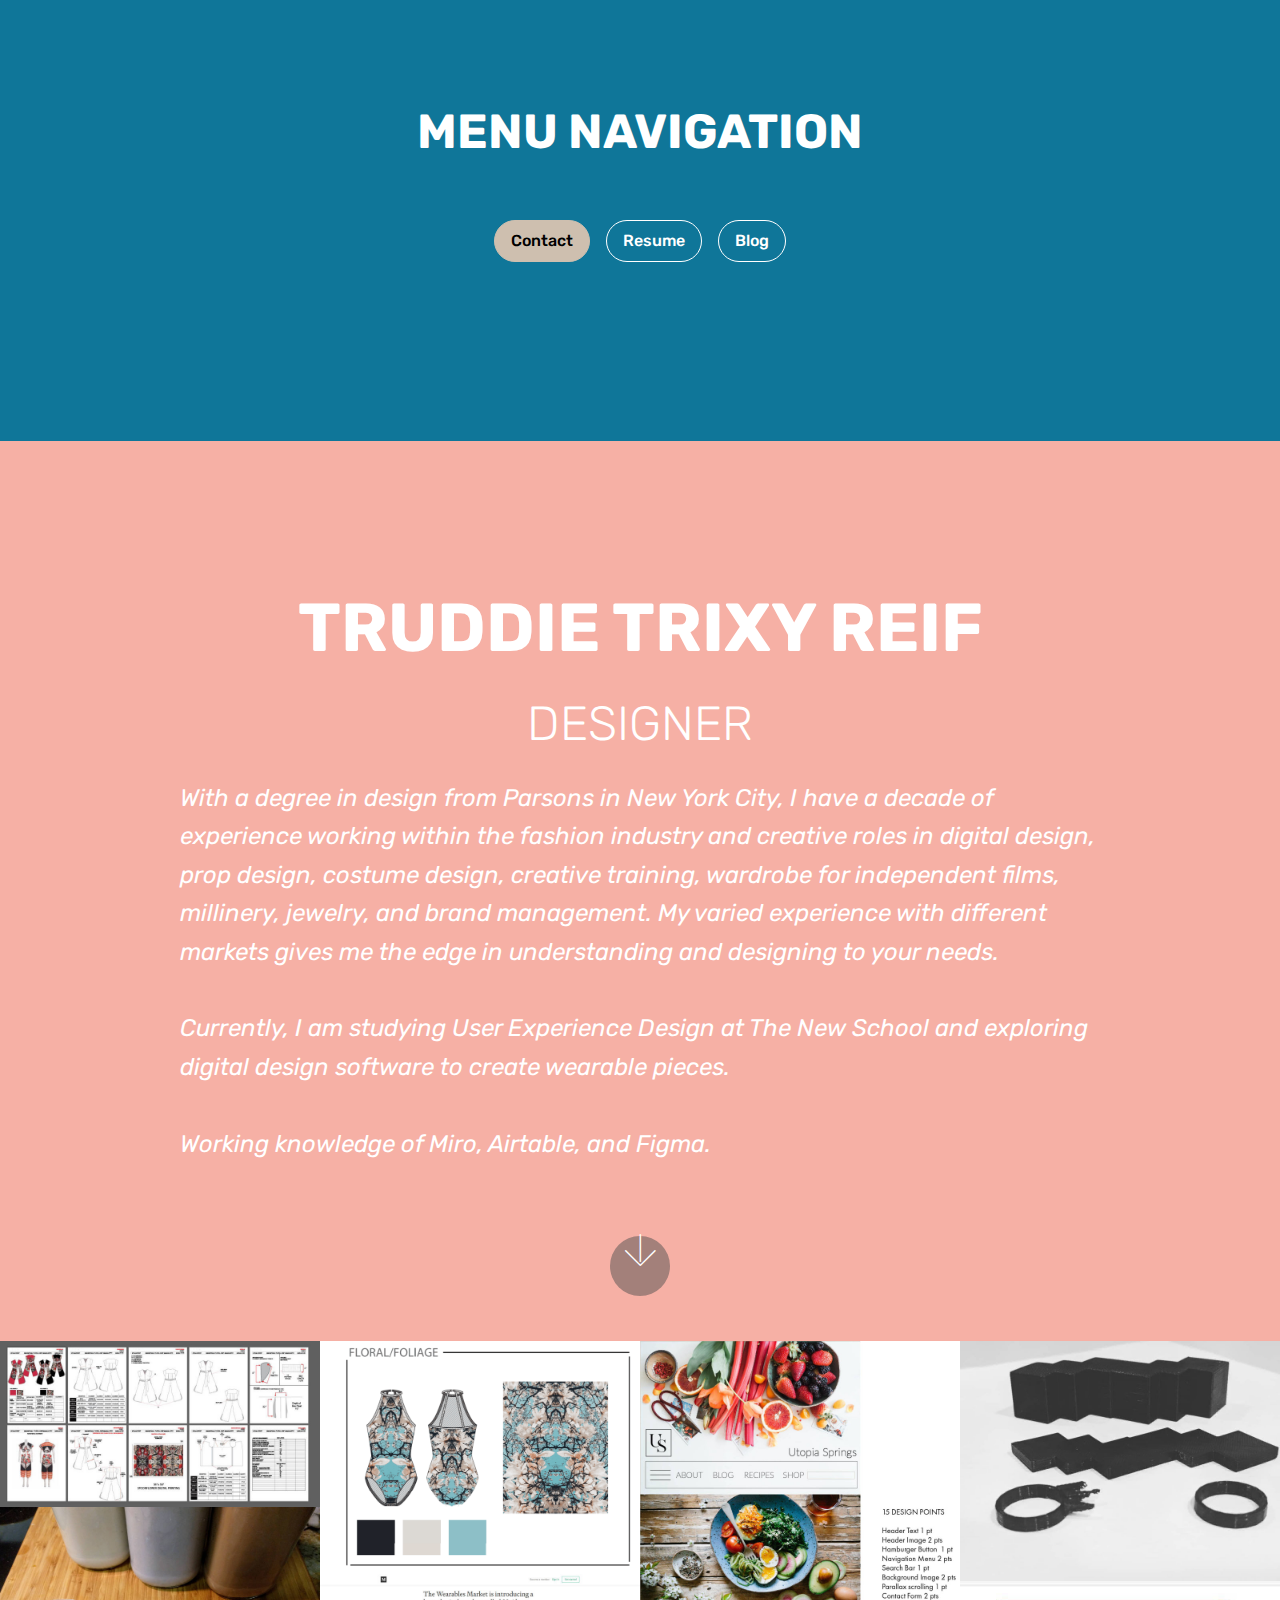
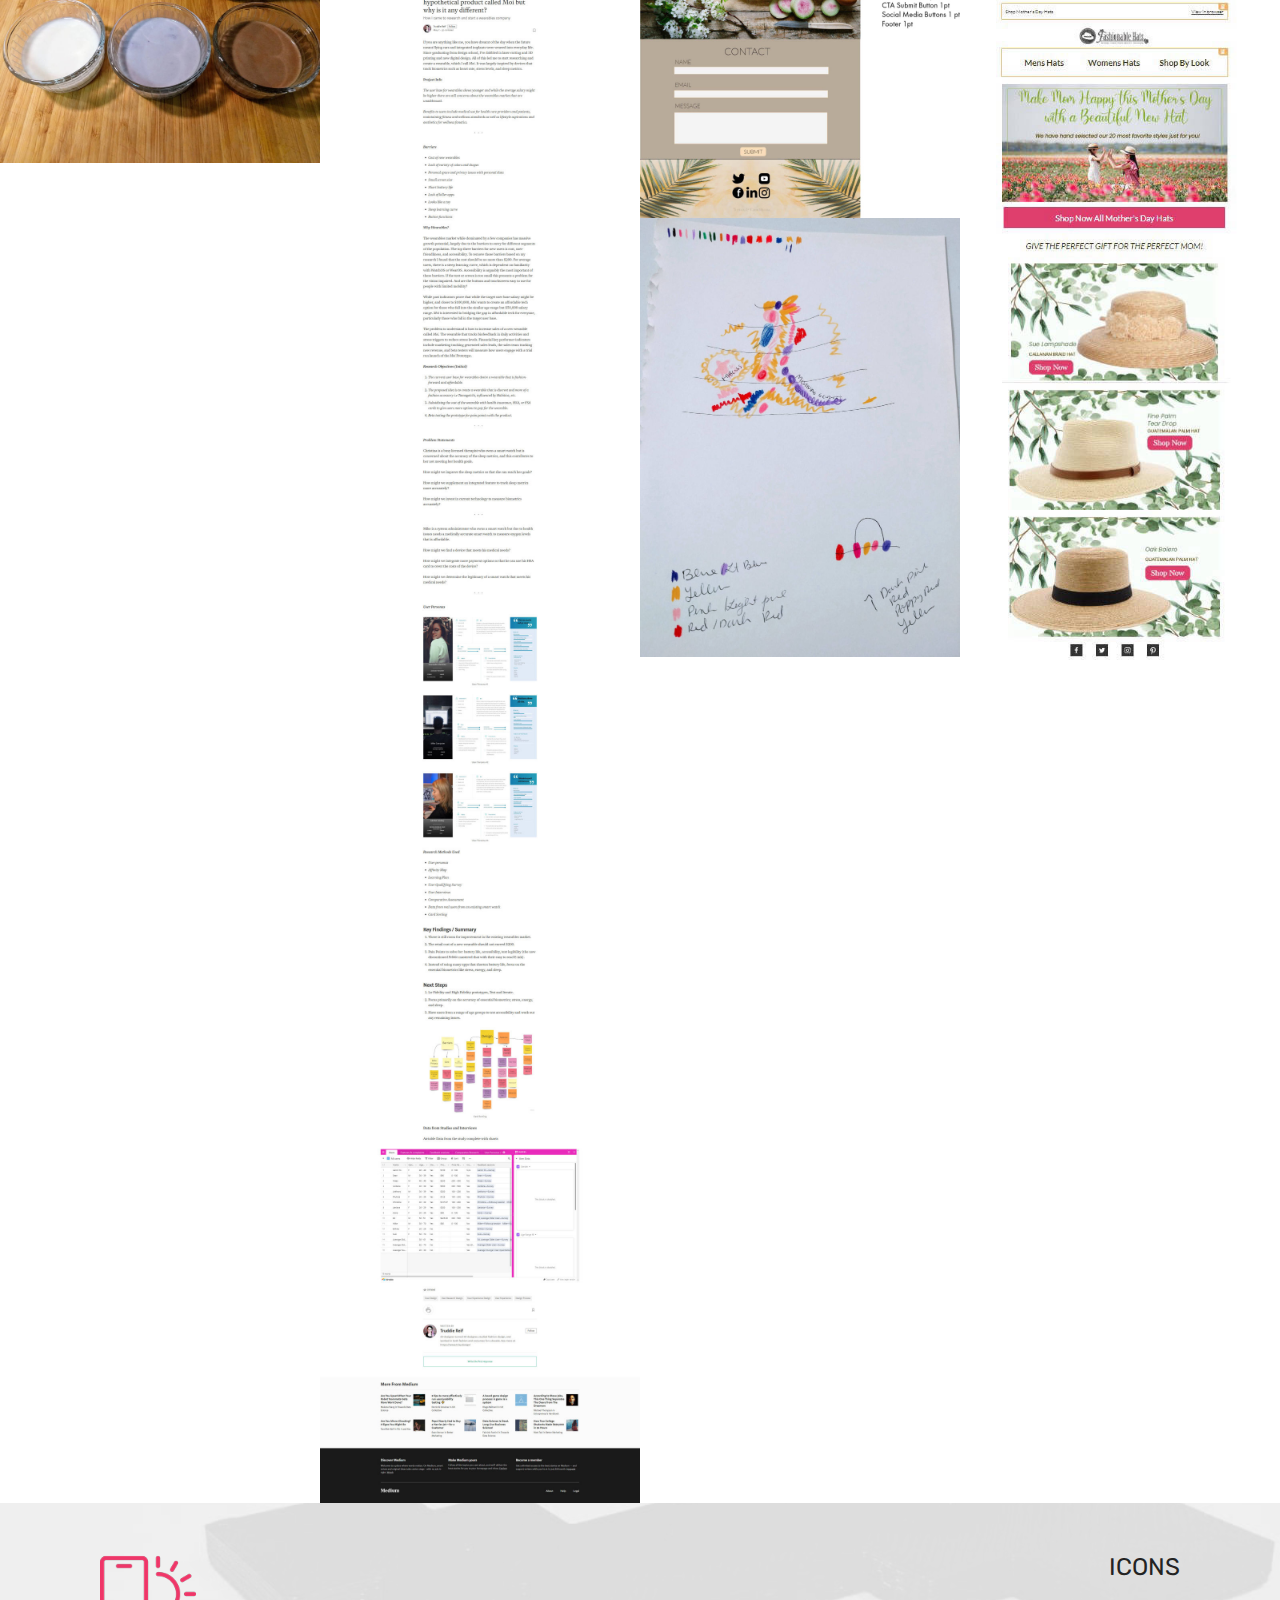
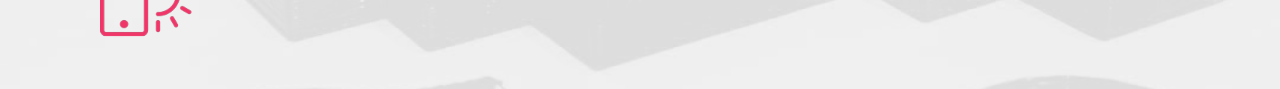
<file: index.html>
<!DOCTYPE html>
<html  >
<head>
  <!-- Site made with Mobirise Website Builder v4.12.3, https://mobirise.com -->
  <meta charset="UTF-8">
  <meta http-equiv="X-UA-Compatible" content="IE=edge">
  <meta name="generator" content="Mobirise v4.12.3, mobirise.com">
  <meta name="viewport" content="width=device-width, initial-scale=1, minimum-scale=1">
  <link rel="shortcut icon" href="assets/images/logo4.png" type="image/x-icon">
  <meta name="description" content="">
  
  
  <title>Home</title>
  <link rel="stylesheet" href="assets/web/assets/mobirise-icons/mobirise-icons.css">
  <link rel="stylesheet" href="assets/facebook-plugin/style.css">
  <link rel="stylesheet" href="assets/bootstrap/css/bootstrap.min.css">
  <link rel="stylesheet" href="assets/bootstrap/css/bootstrap-grid.min.css">
  <link rel="stylesheet" href="assets/bootstrap/css/bootstrap-reboot.min.css">
  <link rel="stylesheet" href="assets/tether/tether.min.css">
  <link rel="stylesheet" href="assets/socicon/css/styles.css">
  <link rel="stylesheet" href="assets/theme/css/style.css">
  <link rel="stylesheet" href="assets/gallery/style.css">
  <link rel="preload" as="style" href="assets/mobirise/css/mbr-additional.css"><link rel="stylesheet" href="assets/mobirise/css/mbr-additional.css" type="text/css">
  
  
  
</head>
<body>
  <section class="tabs1 cid-s2AyhyggNb" id="tabs1-6">

    

    
    <div class="container">
        <h2 class="mbr-white align-center pb-5 mbr-fonts-style mbr-bold display-2"><br>MENU NAVIGATION</h2>
        <div class="media-container-row">
            <div class="col-12 col-md-8">
                <ul class="nav nav-tabs" role="tablist">
                    <li class="nav-item"><a class="nav-link mbr-fonts-style active display-7" role="tab" data-toggle="tab" href="#tabs1-6_tab0">
                            Contact</a></li>
                    <li class="nav-item"><a class="nav-link mbr-fonts-style active show display-7" role="tab" data-toggle="tab" href="#tabs1-6_tab1" aria-selected="true">
                            Resume</a></li>
                    <li class="nav-item"><a class="nav-link mbr-fonts-style active show display-7" role="tab" data-toggle="tab" href="#tabs1-6_tab2" aria-selected="true">Blog</a></li>
                    
                    
                    
                </ul>
                <div class="tab-content">
                    <div id="tab1" class="tab-pane in active" role="tabpanel">
                        <div class="row">
                            <div class="col-md-12">
                                <p class="mbr-text py-5 mbr-fonts-style display-7"></p>
                            </div>
                        </div>
                    </div>
                    <div id="tab2" class="tab-pane" role="tabpanel">
                        <div class="row">
                            <div class="col-md-12">
                                <p class="mbr-text py-5 mbr-fonts-style display-7">
                                    Mobirise is an easy website builder - just drop site elements to your page, add content and style it to look the way you like.
                                </p>
                            </div>
                        </div>
                    </div>
                    <div id="tab3" class="tab-pane" role="tabpanel">
                        <div class="row">
                            <div class="col-md-12">
                                <p class="mbr-text py-5 mbr-fonts-style display-7">++++++++++++++++++++++++++++++++++++++++++++++++++++++++++++++++++</p>
                            </div>
                        </div>
                    </div>
                    
                    
                    
                </div>
            </div>
        </div>
    </div>
</section>

<section class="engine"><a href="https://mobirise.info/z">best website templates</a></section><section class="cid-qTkA127IK8 mbr-fullscreen" id="header2-1">

    

    

    <div class="container align-center">
        <div class="row justify-content-md-center">
            <div class="mbr-white col-md-10">
                <h1 class="mbr-section-title mbr-bold pb-3 mbr-fonts-style display-1">
                    TRUDDIE TRIXY REIF</h1>
                <h3 class="mbr-section-subtitle align-center mbr-light pb-3 mbr-fonts-style display-2">
                    DESIGNER</h3>
                <p class="mbr-text pb-3 mbr-fonts-style display-5"><em>With a degree in design from Parsons in New York City, I have a decade of experience working within the fashion industry and creative roles in digital design, prop design, costume design, creative training, wardrobe for independent films, millinery, jewelry, and brand management. My varied experience with different markets gives me the edge in understanding and designing to your needs.
<br>
<br>Currently, I am studying User Experience Design at The New School and exploring digital design software to create wearable pieces. 
<br>
<br>Working knowledge of Miro, Airtable, and Figma.</em></p>
                
            </div>
        </div>
    </div>
    <div class="mbr-arrow hidden-sm-down" aria-hidden="true">
        <a href="#next">
            <i class="mbri-down mbr-iconfont"></i>
        </a>
    </div>
</section>

<section class="mbr-gallery mbr-slider-carousel cid-s2Az7U8Kpd" id="gallery3-b">

    

    <div>
        <div><!-- Filter --><!-- Gallery --><div class="mbr-gallery-row"><div class="mbr-gallery-layout-default"><div><div><div class="mbr-gallery-item mbr-gallery-item--p0" data-video-url="false" data-tags="Awesome"><div href="#lb-gallery3-b" data-slide-to="0" data-toggle="modal"><img src="assets/images/final-tech-pack-1251x648-800x414.jpg" alt="" title="Technical Pack"><span class="icon-focus"></span></div></div><div class="mbr-gallery-item mbr-gallery-item--p0" data-video-url="false" data-tags="Responsive"><div href="#lb-gallery3-b" data-slide-to="1" data-toggle="modal"><img src="assets/images/floral-design-1012x737-800x583.png" alt="" title="Moodboard"><span class="icon-focus"></span></div></div><div class="mbr-gallery-item mbr-gallery-item--p0" data-video-url="false" data-tags="Creative"><div href="#lb-gallery3-b" data-slide-to="2" data-toggle="modal"><img src="assets/images/mobile-first-1635x2436-800x1192.jpg" alt="" title=""><span class="icon-focus"></span></div></div><div class="mbr-gallery-item mbr-gallery-item--p0" data-video-url="false" data-tags="Animated"><div href="#lb-gallery3-b" data-slide-to="3" data-toggle="modal"><img src="assets/images/3d-printing-1080x810-800x600.jpg" alt="" title=""><span class="icon-focus"></span></div></div><div class="mbr-gallery-item mbr-gallery-item--p0" data-video-url="false" data-tags="Awesome"><div href="#lb-gallery3-b" data-slide-to="4" data-toggle="modal"><img src="assets/images/oatmilk-2000x1602-800x641.jpg" alt="" title="History of Garamond"><span class="icon-focus"></span></div></div><div class="mbr-gallery-item mbr-gallery-item--p0" data-video-url="false" data-tags="Awesome"><div href="#lb-gallery3-b" data-slide-to="5" data-toggle="modal"><img src="assets/images/fireshot-capture-012-the-wearables-market-is-introducing-a-hypothetical-product-called-moi-medium.com-1920x9172-800x3822.jpg" alt="" title="Wearables Research Project"><span class="icon-focus"></span></div></div><div class="mbr-gallery-item mbr-gallery-item--p0" data-video-url="false" data-tags="Responsive"><div href="#lb-gallery3-b" data-slide-to="6" data-toggle="modal"><img src="assets/images/73524617-979614345718142-7449101577790423040-o-1493x2048-800x1097.jpg" alt="" title="persona"><span class="icon-focus"></span></div></div><div class="mbr-gallery-item mbr-gallery-item--p0" data-video-url="false" data-tags="Animated"><div href="#lb-gallery3-b" data-slide-to="7" data-toggle="modal"><img src="assets/images/mothers-day-email-banner-426x908-426x908.jpg" alt="" title=""><span class="icon-focus"></span></div></div></div></div><div class="clearfix"></div></div></div><!-- Lightbox --><div data-app-prevent-settings="" class="mbr-slider modal fade carousel slide" tabindex="-1" data-keyboard="true" data-interval="false" id="lb-gallery3-b"><div class="modal-dialog"><div class="modal-content"><div class="modal-body"><div class="carousel-inner"><div class="carousel-item active"><img src="assets/images/final-tech-pack-1251x648.jpg" alt="" title="Technical Pack"></div><div class="carousel-item"><img src="assets/images/floral-design-1012x737.png" alt="" title="Moodboard"></div><div class="carousel-item"><img src="assets/images/mobile-first-1635x2436.jpg" alt="" title=""></div><div class="carousel-item"><img src="assets/images/3d-printing-1080x810.jpg" alt="" title=""></div><div class="carousel-item"><img src="assets/images/oatmilk-2000x1602.jpg" alt="" title="History of Garamond"></div><div class="carousel-item"><img src="assets/images/fireshot-capture-012-the-wearables-market-is-introducing-a-hypothetical-product-called-moi-medium.com-1920x9172.jpg" alt="" title="Wearables Research Project"></div><div class="carousel-item"><img src="assets/images/73524617-979614345718142-7449101577790423040-o-1493x2048.jpg" alt="" title="persona"></div><div class="carousel-item"><img src="assets/images/mothers-day-email-banner-426x908.jpg" alt="" title=""></div></div><a class="carousel-control carousel-control-prev" role="button" data-slide="prev" href="#lb-gallery3-b"><span class="mbri-left mbr-iconfont" aria-hidden="true"></span><span class="sr-only">Previous</span></a><a class="carousel-control carousel-control-next" role="button" data-slide="next" href="#lb-gallery3-b"><span class="mbri-right mbr-iconfont" aria-hidden="true"></span><span class="sr-only">Next</span></a><a class="close" href="#" role="button" data-dismiss="modal"><span class="sr-only">Close</span></a></div></div></div></div></div>
    </div>

</section>

<section class="cid-s2AyxuP7lo" id="footer5-9">

    

    <div class="mbr-overlay" style="opacity: 0.9; background-color: rgb(239, 239, 239);"></div>

    <div class="container">
        <div class="media-container-row">
            <div class="col-md-3">
                <div class="media-wrap">
                    <a href="https://mobirise.co/">
                       <img src="assets/images/logo2.png" alt="Mobirise">
                    </a>
                </div>
            </div>
            <div class="col-md-9">
                <p class="mbr-text align-right links mbr-fonts-style display-5">ICONS</p>
            </div>
        </div>
        
    </div>
</section>


  <script src="assets/web/assets/jquery/jquery.min.js"></script>
  <script src="assets/popper/popper.min.js"></script>
  <script src="https://connect.facebook.net/en_US/sdk.js#xfbml=1&version=v2.5"></script>
  <script src="https://apis.google.com/js/plusone.js"></script>
  <script src="assets/facebook-plugin/facebook-script.js"></script>
  <script src="assets/bootstrap/js/bootstrap.min.js"></script>
  <script src="assets/smoothscroll/smooth-scroll.js"></script>
  <script src="assets/tether/tether.min.js"></script>
  <script src="assets/masonry/masonry.pkgd.min.js"></script>
  <script src="assets/imagesloaded/imagesloaded.pkgd.min.js"></script>
  <script src="assets/bootstrapcarouselswipe/bootstrap-carousel-swipe.js"></script>
  <script src="assets/vimeoplayer/jquery.mb.vimeo_player.js"></script>
  <script src="assets/mbr-tabs/mbr-tabs.js"></script>
  <script src="assets/theme/js/script.js"></script>
  <script src="assets/gallery/player.min.js"></script>
  <script src="assets/gallery/script.js"></script>
  <script src="assets/slidervideo/script.js"></script>
  
  
</body>
</html>
</file>
<file: assets/web/assets/mobirise-icons/mobirise-icons.css>
@font-face {
  font-family: 'MobiriseIcons';
  src:  url('mobirise-icons.eot?spat4u');
  src:  url('mobirise-icons.eot?spat4u#iefix') format('embedded-opentype'),
    url('mobirise-icons.ttf?spat4u') format('truetype'),
    url('mobirise-icons.woff?spat4u') format('woff'),
    url('mobirise-icons.svg?spat4u#MobiriseIcons') format('svg');
  font-weight: normal;
  font-style: normal;
  font-display: swap;
}

[class^="mbri-"], [class*=" mbri-"] {
  /* use !important to prevent issues with browser extensions that change fonts */
  font-family: MobiriseIcons !important;
  speak: none;
  font-style: normal;
  font-weight: normal;
  font-variant: normal;
  text-transform: none;
  line-height: 1;

  /* Better Font Rendering =========== */
  -webkit-font-smoothing: antialiased;
  -moz-osx-font-smoothing: grayscale;
}

.mbri-add-submenu:before {
  content: "\e900";
}
.mbri-alert:before {
  content: "\e901";
}
.mbri-align-center:before {
  content: "\e902";
}
.mbri-align-justify:before {
  content: "\e903";
}
.mbri-align-left:before {
  content: "\e904";
}
.mbri-align-right:before {
  content: "\e905";
}
.mbri-android:before {
  content: "\e906";
}
.mbri-apple:before {
  content: "\e907";
}
.mbri-arrow-down:before {
  content: "\e908";
}
.mbri-arrow-next:before {
  content: "\e909";
}
.mbri-arrow-prev:before {
  content: "\e90a";
}
.mbri-arrow-up:before {
  content: "\e90b";
}
.mbri-bold:before {
  content: "\e90c";
}
.mbri-bookmark:before {
  content: "\e90d";
}
.mbri-bootstrap:before {
  content: "\e90e";
}
.mbri-briefcase:before {
  content: "\e90f";
}
.mbri-browse:before {
  content: "\e910";
}
.mbri-bulleted-list:before {
  content: "\e911";
}
.mbri-calendar:before {
  content: "\e912";
}
.mbri-camera:before {
  content: "\e913";
}
.mbri-cart-add:before {
  content: "\e914";
}
.mbri-cart-full:before {
  content: "\e915";
}
.mbri-cash:before {
  content: "\e916";
}
.mbri-change-style:before {
  content: "\e917";
}
.mbri-chat:before {
  content: "\e918";
}
.mbri-clock:before {
  content: "\e919";
}
.mbri-close:before {
  content: "\e91a";
}
.mbri-cloud:before {
  content: "\e91b";
}
.mbri-code:before {
  content: "\e91c";
}
.mbri-contact-form:before {
  content: "\e91d";
}
.mbri-credit-card:before {
  content: "\e91e";
}
.mbri-cursor-click:before {
  content: "\e91f";
}
.mbri-cust-feedback:before {
  content: "\e920";
}
.mbri-database:before {
  content: "\e921";
}
.mbri-delivery:before {
  content: "\e922";
}
.mbri-desktop:before {
  content: "\e923";
}
.mbri-devices:before {
  content: "\e924";
}
.mbri-down:before {
  content: "\e925";
}
.mbri-download:before {
  content: "\e989";
}
.mbri-drag-n-drop:before {
  content: "\e927";
}
.mbri-drag-n-drop2:before {
  content: "\e928";
}
.mbri-edit:before {
  content: "\e929";
}
.mbri-edit2:before {
  content: "\e92a";
}
.mbri-error:before {
  content: "\e92b";
}
.mbri-extension:before {
  content: "\e92c";
}
.mbri-features:before {
  content: "\e92d";
}
.mbri-file:before {
  content: "\e92e";
}
.mbri-flag:before {
  content: "\e92f";
}
.mbri-folder:before {
  content: "\e930";
}
.mbri-gift:before {
  content: "\e931";
}
.mbri-github:before {
  content: "\e932";
}
.mbri-globe:before {
  content: "\e933";
}
.mbri-globe-2:before {
  content: "\e934";
}
.mbri-growing-chart:before {
  content: "\e935";
}
.mbri-hearth:before {
  content: "\e936";
}
.mbri-help:before {
  content: "\e937";
}
.mbri-home:before {
  content: "\e938";
}
.mbri-hot-cup:before {
  content: "\e939";
}
.mbri-idea:before {
  content: "\e93a";
}
.mbri-image-gallery:before {
  content: "\e93b";
}
.mbri-image-slider:before {
  content: "\e93c";
}
.mbri-info:before {
  content: "\e93d";
}
.mbri-italic:before {
  content: "\e93e";
}
.mbri-key:before {
  content: "\e93f";
}
.mbri-laptop:before {
  content: "\e940";
}
.mbri-layers:before {
  content: "\e941";
}
.mbri-left-right:before {
  content: "\e942";
}
.mbri-left:before {
  content: "\e943";
}
.mbri-letter:before {
  content: "\e944";
}
.mbri-like:before {
  content: "\e945";
}
.mbri-link:before {
  content: "\e946";
}
.mbri-lock:before {
  content: "\e947";
}
.mbri-login:before {
  content: "\e948";
}
.mbri-logout:before {
  content: "\e949";
}
.mbri-magic-stick:before {
  content: "\e94a";
}
.mbri-map-pin:before {
  content: "\e94b";
}
.mbri-menu:before {
  content: "\e94c";
}
.mbri-mobile:before {
  content: "\e94d";
}
.mbri-mobile2:before {
  content: "\e94e";
}
.mbri-mobirise:before {
  content: "\e94f";
}
.mbri-more-horizontal:before {
  content: "\e950";
}
.mbri-more-vertical:before {
  content: "\e951";
}
.mbri-music:before {
  content: "\e952";
}
.mbri-new-file:before {
  content: "\e953";
}
.mbri-numbered-list:before {
  content: "\e954";
}
.mbri-opened-folder:before {
  content: "\e955";
}
.mbri-pages:before {
  content: "\e956";
}
.mbri-paper-plane:before {
  content: "\e957";
}
.mbri-paperclip:before {
  content: "\e958";
}
.mbri-photo:before {
  content: "\e959";
}
.mbri-photos:before {
  content: "\e95a";
}
.mbri-pin:before {
  content: "\e95b";
}
.mbri-play:before {
  content: "\e95c";
}
.mbri-plus:before {
  content: "\e95d";
}
.mbri-preview:before {
  content: "\e95e";
}
.mbri-print:before {
  content: "\e95f";
}
.mbri-protect:before {
  content: "\e960";
}
.mbri-question:before {
  content: "\e961";
}
.mbri-quote-left:before {
  content: "\e962";
}
.mbri-quote-right:before {
  content: "\e963";
}
.mbri-refresh:before {
  content: "\e964";
}
.mbri-responsive:before {
  content: "\e965";
}
.mbri-right:before {
  content: "\e966";
}
.mbri-rocket:before {
  content: "\e967";
}
.mbri-sad-face:before {
  content: "\e968";
}
.mbri-sale:before {
  content: "\e969";
}
.mbri-save:before {
  content: "\e96a";
}
.mbri-search:before {
  content: "\e96b";
}
.mbri-setting:before {
  content: "\e96c";
}
.mbri-setting2:before {
  content: "\e96d";
}
.mbri-setting3:before {
  content: "\e96e";
}
.mbri-share:before {
  content: "\e96f";
}
.mbri-shopping-bag:before {
  content: "\e970";
}
.mbri-shopping-basket:before {
  content: "\e971";
}
.mbri-shopping-cart:before {
  content: "\e972";
}
.mbri-sites:before {
  content: "\e973";
}
.mbri-smile-face:before {
  content: "\e974";
}
.mbri-speed:before {
  content: "\e975";
}
.mbri-star:before {
  content: "\e976";
}
.mbri-success:before {
  content: "\e977";
}
.mbri-sun:before {
  content: "\e978";
}
.mbri-sun2:before {
  content: "\e979";
}
.mbri-tablet:before {
  content: "\e97a";
}
.mbri-tablet-vertical:before {
  content: "\e97b";
}
.mbri-target:before {
  content: "\e97c";
}
.mbri-timer:before {
  content: "\e97d";
}
.mbri-to-ftp:before {
  content: "\e97e";
}
.mbri-to-local-drive:before {
  content: "\e97f";
}
.mbri-touch-swipe:before {
  content: "\e980";
}
.mbri-touch:before {
  content: "\e981";
}
.mbri-trash:before {
  content: "\e982";
}
.mbri-underline:before {
  content: "\e983";
}
.mbri-unlink:before {
  content: "\e984";
}
.mbri-unlock:before {
  content: "\e985";
}
.mbri-up-down:before {
  content: "\e986";
}
.mbri-up:before {
  content: "\e987";
}
.mbri-update:before {
  content: "\e988";
}
.mbri-upload:before {
 content: "\e926"; 
}
.mbri-user:before {
  content: "\e98a";
}
.mbri-user2:before {
  content: "\e98b";
}
.mbri-users:before {
  content: "\e98c";
}
.mbri-video:before {
  content: "\e98d";
}
.mbri-video-play:before {
  content: "\e98e";
}
.mbri-watch:before {
  content: "\e98f";
}
.mbri-website-theme:before {
  content: "\e990";
}
.mbri-wifi:before {
  content: "\e991";
}
.mbri-windows:before {
  content: "\e992";
}
.mbri-zoom-out:before {
  content: "\e993";
}
.mbri-redo:before {
  content: "\e994";
}
.mbri-undo:before {
  content: "\e995";
}
</file>
<file: assets/facebook-plugin/style.css>
.mbr-section.mbr-section__comments{
    position: relative;
}
.mbr-section__comments{
    background-size: cover;
}
.addons-container {
  position: relative;
  margin-left: auto;
  margin-right: auto;
  padding-right: 15px;
  padding-left: 15px; }
  @media (min-width: 576px) {
    .addons-container {
      padding-right: 15px;
      padding-left: 15px; } }
  @media (min-width: 768px) {
    .addons-container {
      padding-right: 15px;
      padding-left: 15px; } }
  @media (min-width: 992px) {
    .addons-container {
      padding-right: 15px;
      padding-left: 15px; } }
  @media (min-width: 1200px) {
    .addons-container {
      padding-right: 15px;
      padding-left: 15px; } }
  @media (min-width: 576px) {
    .addons-container {
      width: 540px;
      max-width: 100%; } }
  @media (min-width: 768px) {
    .addons-container {
      width: 720px;
      max-width: 100%; } }
  @media (min-width: 992px) {
    .addons-container {
      width: 960px;
      max-width: 100%; } }
  @media (min-width: 1200px) {
    .addons-container {
      width: 1140px;
      max-width: 100%; } }

.addons-container-inner{
    position: relative;
    width: 100%;
    min-height: 1px;
    padding-right: 15px;
    padding-left: 15px;
}
@media (min-width: 567px) {
    .addons-container-inner{
        -ms-flex: 0 0 66.666667%;
        flex: 0 0 66.666667%;
        max-width: 66.666667%;
    }
}
.addons-row{
    display: flex;
    justify-content:center;
}
</file>
<file: assets/socicon/css/styles.css>
@charset "UTF-8";

@font-face {
  font-family: 'Socicon';
  src:  url('../fonts/socicon.eot');
  src:  url('../fonts/socicon.eot?#iefix') format('embedded-opentype'),
    url('../fonts/socicon.woff2') format('woff2'),
    url('../fonts/socicon.ttf') format('truetype'),
    url('../fonts/socicon.woff') format('woff'),
    url('../fonts/socicon.svg#socicon') format('svg');
  font-weight: normal;
  font-style: normal;
}

[data-icon]:before {
  font-family: "socicon" !important;
  content: attr(data-icon);
  font-style: normal !important;
  font-weight: normal !important;
  font-variant: normal !important;
  text-transform: none !important;
  speak: none;
  line-height: 1;
  -webkit-font-smoothing: antialiased;
  -moz-osx-font-smoothing: grayscale;
}

[class^="socicon-"], [class*=" socicon-"] {
  /* use !important to prevent issues with browser extensions that change fonts */
  font-family: 'Socicon' !important;
  speak: none;
  font-style: normal;
  font-weight: normal;
  font-variant: normal;
  text-transform: none;
  line-height: 1;

  /* Better Font Rendering =========== */
  -webkit-font-smoothing: antialiased;
  -moz-osx-font-smoothing: grayscale;
}

.socicon-eitaa:before {
  content: "\e97c";
}
.socicon-soroush:before {
  content: "\e97d";
}
.socicon-bale:before {
  content: "\e97e";
}
.socicon-zazzle:before {
  content: "\e97b";
}
.socicon-society6:before {
  content: "\e97a";
}
.socicon-redbubble:before {
  content: "\e979";
}
.socicon-avvo:before {
  content: "\e978";
}
.socicon-stitcher:before {
  content: "\e977";
}
.socicon-googlehangouts:before {
  content: "\e974";
}
.socicon-dlive:before {
  content: "\e975";
}
.socicon-vsco:before {
  content: "\e976";
}
.socicon-flipboard:before {
  content: "\e973";
}
.socicon-ubuntu:before {
  content: "\e958";
}
.socicon-artstation:before {
  content: "\e959";
}
.socicon-invision:before {
  content: "\e95a";
}
.socicon-torial:before {
  content: "\e95b";
}
.socicon-collectorz:before {
  content: "\e95c";
}
.socicon-seenthis:before {
  content: "\e95d";
}
.socicon-googleplaymusic:before {
  content: "\e95e";
}
.socicon-debian:before {
  content: "\e95f";
}
.socicon-filmfreeway:before {
  content: "\e960";
}
.socicon-gnome:before {
  content: "\e961";
}
.socicon-itchio:before {
  content: "\e962";
}
.socicon-jamendo:before {
  content: "\e963";
}
.socicon-mix:before {
  content: "\e964";
}
.socicon-sharepoint:before {
  content: "\e965";
}
.socicon-tinder:before {
  content: "\e966";
}
.socicon-windguru:before {
  content: "\e967";
}
.socicon-cdbaby:before {
  content: "\e968";
}
.socicon-elementaryos:before {
  content: "\e969";
}
.socicon-stage32:before {
  content: "\e96a";
}
.socicon-tiktok:before {
  content: "\e96b";
}
.socicon-gitter:before {
  content: "\e96c";
}
.socicon-letterboxd:before {
  content: "\e96d";
}
.socicon-threema:before {
  content: "\e96e";
}
.socicon-splice:before {
  content: "\e96f";
}
.socicon-metapop:before {
  content: "\e970";
}
.socicon-naver:before {
  content: "\e971";
}
.socicon-remote:before {
  content: "\e972";
}
.socicon-internet:before {
  content: "\e957";
}
.socicon-moddb:before {
  content: "\e94b";
}
.socicon-indiedb:before {
  content: "\e94c";
}
.socicon-traxsource:before {
  content: "\e94d";
}
.socicon-gamefor:before {
  content: "\e94e";
}
.socicon-pixiv:before {
  content: "\e94f";
}
.socicon-myanimelist:before {
  content: "\e950";
}
.socicon-blackberry:before {
  content: "\e951";
}
.socicon-wickr:before {
  content: "\e952";
}
.socicon-spip:before {
  content: "\e953";
}
.socicon-napster:before {
  content: "\e954";
}
.socicon-beatport:before {
  content: "\e955";
}
.socicon-hackerone:before {
  content: "\e956";
}
.socicon-hackernews:before {
  content: "\e946";
}
.socicon-smashwords:before {
  content: "\e947";
}
.socicon-kobo:before {
  content: "\e948";
}
.socicon-bookbub:before {
  content: "\e949";
}
.socicon-mailru:before {
  content: "\e94a";
}
.socicon-gitlab:before {
  content: "\e945";
}
.socicon-instructables:before {
  content: "\e944";
}
.socicon-portfolio:before {
  content: "\e943";
}
.socicon-codered:before {
  content: "\e940";
}
.socicon-origin:before {
  content: "\e941";
}
.socicon-nextdoor:before {
  content: "\e942";
}
.socicon-udemy:before {
  content: "\e93f";
}
.socicon-livemaster:before {
  content: "\e93e";
}
.socicon-crunchbase:before {
  content: "\e93b";
}
.socicon-homefy:before {
  content: "\e93c";
}
.socicon-calendly:before {
  content: "\e93d";
}
.socicon-realtor:before {
  content: "\e90f";
}
.socicon-tidal:before {
  content: "\e910";
}
.socicon-qobuz:before {
  content: "\e911";
}
.socicon-natgeo:before {
  content: "\e912";
}
.socicon-mastodon:before {
  content: "\e913";
}
.socicon-unsplash:before {
  content: "\e914";
}
.socicon-homeadvisor:before {
  content: "\e915";
}
.socicon-angieslist:before {
  content: "\e916";
}
.socicon-codepen:before {
  content: "\e917";
}
.socicon-slack:before {
  content: "\e918";
}
.socicon-openaigym:before {
  content: "\e919";
}
.socicon-logmein:before {
  content: "\e91a";
}
.socicon-fiverr:before {
  content: "\e91b";
}
.socicon-gotomeeting:before {
  content: "\e91c";
}
.socicon-aliexpress:before {
  content: "\e91d";
}
.socicon-guru:before {
  content: "\e91e";
}
.socicon-appstore:before {
  content: "\e91f";
}
.socicon-homes:before {
  content: "\e920";
}
.socicon-zoom:before {
  content: "\e921";
}
.socicon-alibaba:before {
  content: "\e922";
}
.socicon-craigslist:before {
  content: "\e923";
}
.socicon-wix:before {
  content: "\e924";
}
.socicon-redfin:before {
  content: "\e925";
}
.socicon-googlecalendar:before {
  content: "\e926";
}
.socicon-shopify:before {
  content: "\e927";
}
.socicon-freelancer:before {
  content: "\e928";
}
.socicon-seedrs:before {
  content: "\e929";
}
.socicon-bing:before {
  content: "\e92a";
}
.socicon-doodle:before {
  content: "\e92b";
}
.socicon-bonanza:before {
  content: "\e92c";
}
.socicon-squarespace:before {
  content: "\e92d";
}
.socicon-toptal:before {
  content: "\e92e";
}
.socicon-gust:before {
  content: "\e92f";
}
.socicon-ask:before {
  content: "\e930";
}
.socicon-trulia:before {
  content: "\e931";
}
.socicon-loomly:before {
  content: "\e932";
}
.socicon-ghost:before {
  content: "\e933";
}
.socicon-upwork:before {
  content: "\e934";
}
.socicon-fundable:before {
  content: "\e935";
}
.socicon-booking:before {
  content: "\e936";
}
.socicon-googlemaps:before {
  content: "\e937";
}
.socicon-zillow:before {
  content: "\e938";
}
.socicon-niconico:before {
  content: "\e939";
}
.socicon-toneden:before {
  content: "\e93a";
}
.socicon-augment:before {
  content: "\e908";
}
.socicon-bitbucket:before {
  content: "\e909";
}
.socicon-fyuse:before {
  content: "\e90a";
}
.socicon-yt-gaming:before {
  content: "\e90b";
}
.socicon-sketchfab:before {
  content: "\e90c";
}
.socicon-mobcrush:before {
  content: "\e90d";
}
.socicon-microsoft:before {
  content: "\e90e";
}
.socicon-pandora:before {
  content: "\e907";
}
.socicon-messenger:before {
  content: "\e906";
}
.socicon-gamewisp:before {
  content: "\e905";
}
.socicon-bloglovin:before {
  content: "\e904";
}
.socicon-tunein:before {
  content: "\e903";
}
.socicon-gamejolt:before {
  content: "\e901";
}
.socicon-trello:before {
  content: "\e902";
}
.socicon-spreadshirt:before {
  content: "\e900";
}
.socicon-500px:before {
  content: "\e000";
}
.socicon-8tracks:before {
  content: "\e001";
}
.socicon-airbnb:before {
  content: "\e002";
}
.socicon-alliance:before {
  content: "\e003";
}
.socicon-amazon:before {
  content: "\e004";
}
.socicon-amplement:before {
  content: "\e005";
}
.socicon-android:before {
  content: "\e006";
}
.socicon-angellist:before {
  content: "\e007";
}
.socicon-apple:before {
  content: "\e008";
}
.socicon-appnet:before {
  content: "\e009";
}
.socicon-baidu:before {
  content: "\e00a";
}
.socicon-bandcamp:before {
  content: "\e00b";
}
.socicon-battlenet:before {
  content: "\e00c";
}
.socicon-mixer:before {
  content: "\e00d";
}
.socicon-bebee:before {
  content: "\e00e";
}
.socicon-bebo:before {
  content: "\e00f";
}
.socicon-behance:before {
  content: "\e010";
}
.socicon-blizzard:before {
  content: "\e011";
}
.socicon-blogger:before {
  content: "\e012";
}
.socicon-buffer:before {
  content: "\e013";
}
.socicon-chrome:before {
  content: "\e014";
}
.socicon-coderwall:before {
  content: "\e015";
}
.socicon-curse:before {
  content: "\e016";
}
.socicon-dailymotion:before {
  content: "\e017";
}
.socicon-deezer:before {
  content: "\e018";
}
.socicon-delicious:before {
  content: "\e019";
}
.socicon-deviantart:before {
  content: "\e01a";
}
.socicon-diablo:before {
  content: "\e01b";
}
.socicon-digg:before {
  content: "\e01c";
}
.socicon-discord:before {
  content: "\e01d";
}
.socicon-disqus:before {
  content: "\e01e";
}
.socicon-douban:before {
  content: "\e01f";
}
.socicon-draugiem:before {
  content: "\e020";
}
.socicon-dribbble:before {
  content: "\e021";
}
.socicon-drupal:before {
  content: "\e022";
}
.socicon-ebay:before {
  content: "\e023";
}
.socicon-ello:before {
  content: "\e024";
}
.socicon-endomodo:before {
  content: "\e025";
}
.socicon-envato:before {
  content: "\e026";
}
.socicon-etsy:before {
  content: "\e027";
}
.socicon-facebook:before {
  content: "\e028";
}
.socicon-feedburner:before {
  content: "\e029";
}
.socicon-filmweb:before {
  content: "\e02a";
}
.socicon-firefox:before {
  content: "\e02b";
}
.socicon-flattr:before {
  content: "\e02c";
}
.socicon-flickr:before {
  content: "\e02d";
}
.socicon-formulr:before {
  content: "\e02e";
}
.socicon-forrst:before {
  content: "\e02f";
}
.socicon-foursquare:before {
  content: "\e030";
}
.socicon-friendfeed:before {
  content: "\e031";
}
.socicon-github:before {
  content: "\e032";
}
.socicon-goodreads:before {
  content: "\e033";
}
.socicon-google:before {
  content: "\e034";
}
.socicon-googlescholar:before {
  content: "\e035";
}
.socicon-googlegroups:before {
  content: "\e036";
}
.socicon-googlephotos:before {
  content: "\e037";
}
.socicon-googleplus:before {
  content: "\e038";
}
.socicon-grooveshark:before {
  content: "\e039";
}
.socicon-hackerrank:before {
  content: "\e03a";
}
.socicon-hearthstone:before {
  content: "\e03b";
}
.socicon-hellocoton:before {
  content: "\e03c";
}
.socicon-heroes:before {
  content: "\e03d";
}
.socicon-smashcast:before {
  content: "\e03e";
}
.socicon-horde:before {
  content: "\e03f";
}
.socicon-houzz:before {
  content: "\e040";
}
.socicon-icq:before {
  content: "\e041";
}
.socicon-identica:before {
  content: "\e042";
}
.socicon-imdb:before {
  content: "\e043";
}
.socicon-instagram:before {
  content: "\e044";
}
.socicon-issuu:before {
  content: "\e045";
}
.socicon-istock:before {
  content: "\e046";
}
.socicon-itunes:before {
  content: "\e047";
}
.socicon-keybase:before {
  content: "\e048";
}
.socicon-lanyrd:before {
  content: "\e049";
}
.socicon-lastfm:before {
  content: "\e04a";
}
.socicon-line:before {
  content: "\e04b";
}
.socicon-linkedin:before {
  content: "\e04c";
}
.socicon-livejournal:before {
  content: "\e04d";
}
.socicon-lyft:before {
  content: "\e04e";
}
.socicon-macos:before {
  content: "\e04f";
}
.socicon-mail:before {
  content: "\e050";
}
.socicon-medium:before {
  content: "\e051";
}
.socicon-meetup:before {
  content: "\e052";
}
.socicon-mixcloud:before {
  content: "\e053";
}
.socicon-modelmayhem:before {
  content: "\e054";
}
.socicon-mumble:before {
  content: "\e055";
}
.socicon-myspace:before {
  content: "\e056";
}
.socicon-newsvine:before {
  content: "\e057";
}
.socicon-nintendo:before {
  content: "\e058";
}
.socicon-npm:before {
  content: "\e059";
}
.socicon-odnoklassniki:before {
  content: "\e05a";
}
.socicon-openid:before {
  content: "\e05b";
}
.socicon-opera:before {
  content: "\e05c";
}
.socicon-outlook:before {
  content: "\e05d";
}
.socicon-overwatch:before {
  content: "\e05e";
}
.socicon-patreon:before {
  content: "\e05f";
}
.socicon-paypal:before {
  content: "\e060";
}
.socicon-periscope:before {
  content: "\e061";
}
.socicon-persona:before {
  content: "\e062";
}
.socicon-pinterest:before {
  content: "\e063";
}
.socicon-play:before {
  content: "\e064";
}
.socicon-player:before {
  content: "\e065";
}
.socicon-playstation:before {
  content: "\e066";
}
.socicon-pocket:before {
  content: "\e067";
}
.socicon-qq:before {
  content: "\e068";
}
.socicon-quora:before {
  content: "\e069";
}
.socicon-raidcall:before {
  content: "\e06a";
}
.socicon-ravelry:before {
  content: "\e06b";
}
.socicon-reddit:before {
  content: "\e06c";
}
.socicon-renren:before {
  content: "\e06d";
}
.socicon-researchgate:before {
  content: "\e06e";
}
.socicon-residentadvisor:before {
  content: "\e06f";
}
.socicon-reverbnation:before {
  content: "\e070";
}
.socicon-rss:before {
  content: "\e071";
}
.socicon-sharethis:before {
  content: "\e072";
}
.socicon-skype:before {
  content: "\e073";
}
.socicon-slideshare:before {
  content: "\e074";
}
.socicon-smugmug:before {
  content: "\e075";
}
.socicon-snapchat:before {
  content: "\e076";
}
.socicon-songkick:before {
  content: "\e077";
}
.socicon-soundcloud:before {
  content: "\e078";
}
.socicon-spotify:before {
  content: "\e079";
}
.socicon-stackexchange:before {
  content: "\e07a";
}
.socicon-stackoverflow:before {
  content: "\e07b";
}
.socicon-starcraft:before {
  content: "\e07c";
}
.socicon-stayfriends:before {
  content: "\e07d";
}
.socicon-steam:before {
  content: "\e07e";
}
.socicon-storehouse:before {
  content: "\e07f";
}
.socicon-strava:before {
  content: "\e080";
}
.socicon-streamjar:before {
  content: "\e081";
}
.socicon-stumbleupon:before {
  content: "\e082";
}
.socicon-swarm:before {
  content: "\e083";
}
.socicon-teamspeak:before {
  content: "\e084";
}
.socicon-teamviewer:before {
  content: "\e085";
}
.socicon-technorati:before {
  content: "\e086";
}
.socicon-telegram:before {
  content: "\e087";
}
.socicon-tripadvisor:before {
  content: "\e088";
}
.socicon-tripit:before {
  content: "\e089";
}
.socicon-triplej:before {
  content: "\e08a";
}
.socicon-tumblr:before {
  content: "\e08b";
}
.socicon-twitch:before {
  content: "\e08c";
}
.socicon-twitter:before {
  content: "\e08d";
}
.socicon-uber:before {
  content: "\e08e";
}
.socicon-ventrilo:before {
  content: "\e08f";
}
.socicon-viadeo:before {
  content: "\e090";
}
.socicon-viber:before {
  content: "\e091";
}
.socicon-viewbug:before {
  content: "\e092";
}
.socicon-vimeo:before {
  content: "\e093";
}
.socicon-vine:before {
  content: "\e094";
}
.socicon-vkontakte:before {
  content: "\e095";
}
.socicon-warcraft:before {
  content: "\e096";
}
.socicon-wechat:before {
  content: "\e097";
}
.socicon-weibo:before {
  content: "\e098";
}
.socicon-whatsapp:before {
  content: "\e099";
}
.socicon-wikipedia:before {
  content: "\e09a";
}
.socicon-windows:before {
  content: "\e09b";
}
.socicon-wordpress:before {
  content: "\e09c";
}
.socicon-wykop:before {
  content: "\e09d";
}
.socicon-xbox:before {
  content: "\e09e";
}
.socicon-xing:before {
  content: "\e09f";
}
.socicon-yahoo:before {
  content: "\e0a0";
}
.socicon-yammer:before {
  content: "\e0a1";
}
.socicon-yandex:before {
  content: "\e0a2";
}
.socicon-yelp:before {
  content: "\e0a3";
}
.socicon-younow:before {
  content: "\e0a4";
}
.socicon-youtube:before {
  content: "\e0a5";
}
.socicon-zapier:before {
  content: "\e0a6";
}
.socicon-zerply:before {
  content: "\e0a7";
}
.socicon-zomato:before {
  content: "\e0a8";
}
.socicon-zynga:before {
  content: "\e0a9";
}
</file>
<file: assets/theme/css/style.css>
@charset "UTF-8";
/*!
 * Mobirise v4 theme (https://mobirise.com/)
 * Copyright 2017 Mobirise
 */
section {
  background-color: #eeeeee;
}

body {
  font-style: normal;
  line-height: 1.5;
}

section,
.container,
.container-fluid {
  position: relative;
  word-wrap: break-word;
}

a.mbr-iconfont:hover {
  text-decoration: none;
}

.article .lead p,
.article .lead ul,
.article .lead ol,
.article .lead pre,
.article .lead blockquote {
  margin-bottom: 0;
}

ul,
ol,
pre,
blockquote {
  margin-bottom: 2.3125rem;
}

pre {
  background: #f4f4f4;
  padding: 10px 24px;
  white-space: pre-wrap;
}

.inactive {
  -webkit-user-select: none;
  -moz-user-select: none;
  -ms-user-select: none;
  user-select: none;
  pointer-events: none;
  -webkit-user-drag: none;
  user-drag: none;
}

.mbr-section__comments .row {
  justify-content: center;
  -webkit-justify-content: center;
}

a {
  font-style: normal;
  font-weight: 400;
  cursor: pointer;
}
a, a:hover {
  text-decoration: none;
}

figure {
  margin-bottom: 0;
}

body {
  color: #232323;
}

h1,
h2,
h3,
h4,
h5,
h6,
.h1,
.h2,
.h3,
.h4,
.h5,
.h6,
.display-1,
.display-2,
.display-3,
.display-4 {
  line-height: 1;
  word-break: break-word;
  word-wrap: break-word;
}

.mbr-section-title {
  font-style: normal;
  line-height: 1.2;
}

.mbr-section-subtitle {
  line-height: 1.3;
}

.mbr-text {
  font-style: normal;
  line-height: 1.6;
}

b,
strong {
  font-weight: bold;
}

blockquote {
  padding: 10px 0 10px 20px;
  position: relative;
  border-left: 2px solid;
  border-color: #ff3366;
}

input:-webkit-autofill, input:-webkit-autofill:hover, input:-webkit-autofill:focus, input:-webkit-autofill:active {
  transition-delay: 9999s;
  transition-property: background-color, color;
}

textarea[type=hidden] {
  display: none;
}

body {
  position: relative;
}

section {
  background-position: 50% 50%;
  background-repeat: no-repeat;
  background-size: cover;
}
section .mbr-background-video,
section .mbr-background-video-preview {
  position: absolute;
  bottom: 0;
  left: 0;
  right: 0;
  top: 0;
}

.hidden {
  visibility: hidden;
}

.mbr-z-index20 {
  z-index: 20;
}

/*! Base colors */
.mbr-white {
  color: #ffffff;
}

.mbr-black {
  color: #000000;
}

.mbr-bg-white {
  background-color: #ffffff;
}

.mbr-bg-black {
  background-color: #000000;
}

/*! Text-aligns */
.align-left {
  text-align: left;
}

.align-center {
  text-align: center;
}

.align-right {
  text-align: right;
}

@media (max-width: 767px) {
  .align-left,
.align-center,
.align-right,
.mbr-section-btn,
.mbr-section-title {
    text-align: center;
  }
}
/*! Font-weight  */
.mbr-light {
  font-weight: 300;
}

.mbr-regular {
  font-weight: 400;
}

.mbr-semibold {
  font-weight: 500;
}

.mbr-bold {
  font-weight: 700;
}

/*! Media  */
.media-size-item {
  -webkit-flex: 1 1 auto;
  -moz-flex: 1 1 auto;
  -ms-flex: 1 1 auto;
  -o-flex: 1 1 auto;
  flex: 1 1 auto;
}

.media-content {
  -webkit-flex-basis: 100%;
  flex-basis: 100%;
}

.media-container-row {
  display: -ms-flexbox;
  display: -webkit-flex;
  display: flex;
  -webkit-flex-direction: row;
  -ms-flex-direction: row;
  flex-direction: row;
  -webkit-flex-wrap: wrap;
  -ms-flex-wrap: wrap;
  flex-wrap: wrap;
  -webkit-justify-content: center;
  -ms-flex-pack: center;
  justify-content: center;
  -webkit-align-content: center;
  -ms-flex-line-pack: center;
  align-content: center;
  -webkit-align-items: start;
  -ms-flex-align: start;
  align-items: start;
}
.media-container-row .media-size-item {
  width: 400px;
}

.media-container-column {
  display: -ms-flexbox;
  display: -webkit-flex;
  display: flex;
  -webkit-flex-direction: column;
  -ms-flex-direction: column;
  flex-direction: column;
  -webkit-flex-wrap: wrap;
  -ms-flex-wrap: wrap;
  flex-wrap: wrap;
  -webkit-justify-content: center;
  -ms-flex-pack: center;
  justify-content: center;
  -webkit-align-content: center;
  -ms-flex-line-pack: center;
  align-content: center;
  -webkit-align-items: stretch;
  -ms-flex-align: stretch;
  align-items: stretch;
}
.media-container-column > * {
  width: 100%;
}

@media (min-width: 992px) {
  .media-container-row {
    -webkit-flex-wrap: nowrap;
    -ms-flex-wrap: nowrap;
    flex-wrap: nowrap;
  }
}
figure {
  overflow: hidden;
}

figure[mbr-media-size] {
  transition: width 0.1s;
}

.mbr-figure img,
.mbr-figure iframe {
  display: block;
  width: 100%;
}

.card {
  background-color: transparent;
  border: none;
}

.card-box {
  width: 100%;
}

.card-img {
  text-align: center;
  flex-shrink: 0;
  -webkit-flex-shrink: 0;
}

.media {
  max-width: 100%;
  margin: 0 auto;
}

.mbr-figure {
  -ms-flex-item-align: center;
  -ms-grid-row-align: center;
  -webkit-align-self: center;
  align-self: center;
}

.media-container > div {
  max-width: 100%;
}

.mbr-figure img,
.card-img img {
  width: 100%;
}

@media (max-width: 991px) {
  .media-size-item {
    width: auto !important;
  }

  .media {
    width: auto;
  }

  .mbr-figure {
    width: 100% !important;
  }
}
/*! Buttons */
.btn {
  font-weight: 500;
  border-width: 2px;
  font-style: normal;
  letter-spacing: 1px;
  margin: 0.4rem 0.8rem;
  white-space: normal;
  -webkit-transition: all 0.3s ease-in-out;
  -moz-transition: all 0.3s ease-in-out;
  transition: all 0.3s ease-in-out;
  display: inline-flex;
  align-items: center;
  justify-content: center;
  word-break: break-word;
  -webkit-align-items: center;
  -webkit-justify-content: center;
  display: -webkit-inline-flex;
}

.btn-sm {
  font-weight: 500;
  letter-spacing: 1px;
  -webkit-transition: all 0.3s ease-in-out;
  -moz-transition: all 0.3s ease-in-out;
  transition: all 0.3s ease-in-out;
}

.btn-md {
  font-weight: 500;
  letter-spacing: 1px;
  margin: 0.4rem 0.8rem !important;
  -webkit-transition: all 0.3s ease-in-out;
  -moz-transition: all 0.3s ease-in-out;
  transition: all 0.3s ease-in-out;
}

.btn-lg {
  font-weight: 500;
  letter-spacing: 1px;
  margin: 0.4rem 0.8rem !important;
  -webkit-transition: all 0.3s ease-in-out;
  -moz-transition: all 0.3s ease-in-out;
  transition: all 0.3s ease-in-out;
}

.mbr-section-btn {
  margin-left: -0.25rem;
  margin-right: -0.25rem;
  font-size: 0;
}

nav .mbr-section-btn {
  margin-left: 0rem;
  margin-right: 0rem;
}

.btn-form {
  border-radius: 0;
}
.btn-form:hover {
  cursor: pointer;
}

/*! Btn icon margin */
.btn .mbr-iconfont,
.btn.btn-sm .mbr-iconfont {
  cursor: pointer;
  margin-right: 0.5rem;
}

.btn.btn-md .mbr-iconfont,
.btn.btn-md .mbr-iconfont {
  margin-right: 0.8rem;
}

.mbr-regular {
  font-weight: 400;
}

.mbr-semibold {
  font-weight: 500;
}

.mbr-bold {
  font-weight: 700;
}

[type=submit] {
  -webkit-appearance: none;
}

/*! Full-screen */
.mbr-fullscreen .mbr-overlay {
  min-height: 100vh;
}

.mbr-fullscreen {
  display: flex;
  display: -webkit-flex;
  display: -moz-flex;
  display: -ms-flex;
  display: -o-flex;
  align-items: center;
  -webkit-align-items: center;
  min-height: 100vh;
  padding-top: 3rem;
  padding-bottom: 3rem;
}

/*! Map */
.map {
  height: 25rem;
  position: relative;
}
.map iframe {
  width: 100%;
  height: 100%;
}

.mbr-overlay {
  background-color: #000;
  bottom: 0;
  left: 0;
  opacity: 0.5;
  position: absolute;
  right: 0;
  top: 0;
  z-index: 0;
  pointer-events: none;
}

/* Form */
blockquote {
  font-style: italic;
  padding: 10px 0 10px 20px;
  font-size: 1.09rem;
  position: relative;
  border-width: 3px;
}

.form-control {
  background-color: #f5f5f5;
  box-shadow: none;
  color: #565656;
  line-height: 1.43;
  min-height: 3.5em;
  padding: 1.07em 0.5em;
}
.form-control, .form-control:focus {
  border: 1px solid #e8e8e8;
}
.form-active .form-control:invalid {
  border-color: red;
}

.form-control-label {
  position: relative;
  cursor: pointer;
  margin-bottom: 0.357em;
  padding: 0;
}

.alert {
  color: #ffffff;
  border-radius: 0;
  border: 0;
  font-size: 0.875rem;
  line-height: 1.5;
  margin-bottom: 1.875rem;
  padding: 1.25rem;
  position: relative;
}
.alert.alert-form::after {
  background-color: inherit;
  bottom: -7px;
  content: "";
  display: block;
  height: 14px;
  left: 50%;
  margin-left: -7px;
  position: absolute;
  transform: rotate(45deg);
  width: 14px;
  -webkit-transform: rotate(45deg);
}

.form-asterisk {
  font-family: initial;
  position: absolute;
  top: -2px;
  font-weight: normal;
}

/*! Scroll to top arrow */
#scrollToTop a i:before {
  content: "";
  position: absolute;
  height: 40%;
  top: 25%;
  background: #fff;
  width: 2px;
  left: calc(50% - 1px);
}
#scrollToTop a i:after {
  content: "";
  position: absolute;
  display: block;
  border-top: 2px solid #fff;
  border-right: 2px solid #fff;
  width: 40%;
  height: 40%;
  left: 30%;
  bottom: 30%;
  transform: rotate(135deg);
  -webkit-transform: rotate(135deg);
}

.mbr-arrow-up {
  bottom: 25px;
  right: 90px;
  position: fixed;
  text-align: right;
  z-index: 5000;
  color: #ffffff;
  font-size: 32px;
  transform: rotate(180deg);
  -webkit-transform: rotate(180deg);
}

.mbr-arrow-up a {
  background: rgba(0, 0, 0, 0.2);
  border-radius: 3px;
  color: #fff;
  display: inline-block;
  height: 60px;
  width: 60px;
  outline-style: none !important;
  position: relative;
  text-decoration: none;
  transition: all 0.3s ease-in-out;
  cursor: pointer;
  text-align: center;
}
.mbr-arrow-up a:hover {
  background-color: rgba(0, 0, 0, 0.4);
}
.mbr-arrow-up a i {
  line-height: 60px;
}

.mbr-arrow-up-icon {
  display: block;
  color: #fff;
}

.mbr-arrow-up-icon::before {
  content: "›";
  display: inline-block;
  font-family: serif;
  font-size: 32px;
  line-height: 1;
  font-style: normal;
  position: relative;
  top: 6px;
  left: -4px;
  -webkit-transform: rotate(-90deg);
  transform: rotate(-90deg);
}

/*! Arrow Down */
.mbr-arrow {
  position: absolute;
  bottom: 45px;
  left: 50%;
  width: 60px;
  height: 60px;
  cursor: pointer;
  background-color: rgba(80, 80, 80, 0.5);
  border-radius: 50%;
  -webkit-transform: translateX(-50%);
  transform: translateX(-50%);
}
.mbr-arrow > a {
  display: inline-block;
  text-decoration: none;
  outline-style: none;
  -webkit-animation: arrowdown 1.7s ease-in-out infinite;
  animation: arrowdown 1.7s ease-in-out infinite;
}
.mbr-arrow > a > i {
  position: absolute;
  top: -2px;
  left: 15px;
  font-size: 2rem;
}

@keyframes arrowdown {
  0% {
    transform: translateY(0px);
    -webkit-transform: translateY(0px);
  }
  50% {
    transform: translateY(-5px);
    -webkit-transform: translateY(-5px);
  }
  100% {
    transform: translateY(0px);
    -webkit-transform: translateY(0px);
  }
}
@-webkit-keyframes arrowdown {
  0% {
    transform: translateY(0px);
    -webkit-transform: translateY(0px);
  }
  50% {
    transform: translateY(-5px);
    -webkit-transform: translateY(-5px);
  }
  100% {
    transform: translateY(0px);
    -webkit-transform: translateY(0px);
  }
}
@media (max-width: 500px) {
  .mbr-arrow-up {
    left: 50%;
    right: auto;
    transform: translateX(-50%) rotate(180deg);
    -webkit-transform: translateX(-50%) rotate(180deg);
  }
}
/*Gradients animation*/
@keyframes gradient-animation {
  from {
    background-position: 0% 100%;
    animation-timing-function: ease-in-out;
  }
  to {
    background-position: 100% 0%;
    animation-timing-function: ease-in-out;
  }
}
@-webkit-keyframes gradient-animation {
  from {
    background-position: 0% 100%;
    animation-timing-function: ease-in-out;
  }
  to {
    background-position: 100% 0%;
    animation-timing-function: ease-in-out;
  }
}
.bg-gradient {
  background-size: 200% 200%;
  animation: gradient-animation 5s infinite alternate;
  -webkit-animation: gradient-animation 5s infinite alternate;
}

.menu .navbar-brand {
  display: -webkit-flex;
}
.menu .navbar-brand span {
  display: flex;
  display: -webkit-flex;
}
.menu .navbar-brand .navbar-caption-wrap {
  display: -webkit-flex;
}
.menu .navbar-brand .navbar-logo img {
  display: -webkit-flex;
}
@media (min-width: 768px) and (max-width: 1023px) {
  .menu .navbar-toggleable-sm .navbar-nav {
    display: -webkit-box;
    display: -webkit-flex;
    display: -ms-flexbox;
  }
}
@media (max-width: 1023px) {
  .menu .navbar-collapse {
    max-height: 93.5vh;
  }
  .menu .navbar-collapse.show {
    overflow: auto;
  }
}
@media (min-width: 1024px) {
  .menu .navbar-nav.nav-dropdown {
    display: -webkit-flex;
  }
  .menu .navbar-toggleable-sm .navbar-collapse {
    display: -webkit-flex !important;
  }
  .menu .collapsed .navbar-collapse {
    max-height: 93.5vh;
  }
  .menu .collapsed .navbar-collapse.show {
    overflow: auto;
  }
}
@media (max-width: 767px) {
  .menu .navbar-collapse {
    max-height: 80vh;
  }
}

/* Others*/
.note-check a[data-value=Rubik] {
  font-style: normal;
}

.mbr-arrow a {
  color: #ffffff;
}

@media (max-width: 767px) {
  .mbr-arrow {
    display: none;
  }
}
.navbar {
  display: -webkit-flex;
  -webkit-flex-wrap: wrap;
  -webkit-align-items: center;
  -webkit-justify-content: space-between;
}

.navbar-collapse {
  -webkit-flex-basis: 100%;
  -webkit-flex-grow: 1;
  -webkit-align-items: center;
}

.nav-dropdown .link {
  padding: 0.667em 1.667em !important;
  margin: 0 !important;
}

.nav {
  display: -webkit-flex;
  -webkit-flex-wrap: wrap;
}

.row {
  display: -webkit-flex;
  -webkit-flex-wrap: wrap;
}

.justify-content-center {
  -webkit-justify-content: center;
}

.form-inline {
  display: -webkit-flex;
  -webkit-flex-flow: row wrap;
  -webkit-align-items: center;
}

.card-wrapper {
  -webkit-flex: 1;
}

.carousel-control {
  z-index: 10;
  display: -webkit-flex;
  -webkit-align-items: center;
  -webkit-justify-content: center;
}

.carousel-controls {
  display: -webkit-flex;
}

.media {
  display: -webkit-flex;
}

.form-group:focus {
  outline: none;
}

.jq-selectbox__select {
  padding: 1.07em 0.5em;
  position: absolute;
  top: 0;
  left: 0;
  width: 100%;
}

.jq-selectbox__dropdown {
  position: absolute;
  top: 100%;
  left: 0 !important;
  width: 100% !important;
}

.jq-selectbox__trigger-arrow {
  transform: translateY(-50%);
}

.jq-selectbox li {
  padding: 1.07em 0.5em;
}

input[type=range] {
  padding-left: 0 !important;
  padding-right: 0 !important;
}

.modal-dialog,
.modal-content {
  height: 100%;
}

.modal-dialog .carousel-inner {
  height: calc(100vh - 1.75rem);
}
@media (max-width: 575px) {
  .modal-dialog .carousel-inner {
    height: calc(100vh - 1rem);
  }
}

.carousel-item {
  text-align: center;
}

.carousel-item img {
  margin: auto;
}

.navbar-toggler {
  -webkit-align-self: flex-start;
  -ms-flex-item-align: start;
  align-self: flex-start;
  padding: 0.25rem 0.75rem;
  font-size: 1.25rem;
  line-height: 1;
  background: transparent;
  border: 1px solid transparent;
  -webkit-border-radius: 0.25rem;
  border-radius: 0.25rem;
}

.navbar-toggler:focus,
.navbar-toggler:hover {
  text-decoration: none;
}

.navbar-toggler-icon {
  display: inline-block;
  width: 1.5em;
  height: 1.5em;
  vertical-align: middle;
  content: "";
  background: no-repeat center center;
  -webkit-background-size: 100% 100%;
  -o-background-size: 100% 100%;
  background-size: 100% 100%;
}

.navbar-toggler-left {
  position: absolute;
  left: 1rem;
}

.navbar-toggler-right {
  position: absolute;
  right: 1rem;
}

@media (max-width: 575px) {
  .navbar-toggleable .navbar-nav .dropdown-menu {
    position: static;
    float: none;
  }

  .navbar-toggleable > .container {
    padding-right: 0;
    padding-left: 0;
  }
}
@media (min-width: 576px) {
  .navbar-toggleable {
    -webkit-box-orient: horizontal;
    -webkit-box-direction: normal;
    -webkit-flex-direction: row;
    -ms-flex-direction: row;
    flex-direction: row;
    -webkit-flex-wrap: nowrap;
    -ms-flex-wrap: nowrap;
    flex-wrap: nowrap;
    -webkit-box-align: center;
    -webkit-align-items: center;
    -ms-flex-align: center;
    align-items: center;
  }

  .navbar-toggleable .navbar-nav {
    -webkit-box-orient: horizontal;
    -webkit-box-direction: normal;
    -webkit-flex-direction: row;
    -ms-flex-direction: row;
    flex-direction: row;
  }

  .navbar-toggleable .navbar-nav .nav-link {
    padding-right: 0.5rem;
    padding-left: 0.5rem;
  }

  .navbar-toggleable > .container {
    display: -webkit-box;
    display: -webkit-flex;
    display: -ms-flexbox;
    display: flex;
    -webkit-flex-wrap: nowrap;
    -ms-flex-wrap: nowrap;
    flex-wrap: nowrap;
    -webkit-box-align: center;
    -webkit-align-items: center;
    -ms-flex-align: center;
    align-items: center;
  }

  .navbar-toggleable .navbar-collapse {
    display: -webkit-box !important;
    display: -webkit-flex !important;
    display: -ms-flexbox !important;
    display: flex !important;
    width: 100%;
  }

  .navbar-toggleable .navbar-toggler {
    display: none;
  }
}
@media (max-width: 767px) {
  .navbar-toggleable-sm .navbar-nav .dropdown-menu {
    position: static;
    float: none;
  }

  .navbar-toggleable-sm > .container {
    padding-right: 0;
    padding-left: 0;
  }
}
@media (min-width: 768px) {
  .navbar-toggleable-sm {
    -webkit-box-orient: horizontal;
    -webkit-box-direction: normal;
    -webkit-flex-direction: row;
    -ms-flex-direction: row;
    flex-direction: row;
    -webkit-flex-wrap: nowrap;
    -ms-flex-wrap: nowrap;
    flex-wrap: nowrap;
    -webkit-box-align: center;
    -webkit-align-items: center;
    -ms-flex-align: center;
    align-items: center;
  }

  .navbar-toggleable-sm .navbar-nav {
    -webkit-box-orient: horizontal;
    -webkit-box-direction: normal;
    -webkit-flex-direction: row;
    -ms-flex-direction: row;
    flex-direction: row;
  }

  .navbar-toggleable-sm .navbar-nav .nav-link {
    padding-right: 0.5rem;
    padding-left: 0.5rem;
  }

  .navbar-toggleable-sm > .container {
    display: -webkit-box;
    display: -webkit-flex;
    display: -ms-flexbox;
    display: flex;
    -webkit-flex-wrap: nowrap;
    -ms-flex-wrap: nowrap;
    flex-wrap: nowrap;
    -webkit-box-align: center;
    -webkit-align-items: center;
    -ms-flex-align: center;
    align-items: center;
  }

  .navbar-toggleable-sm .navbar-collapse {
    display: none;
    width: 100%;
  }

  .navbar-toggleable-sm .navbar-toggler {
    display: none;
  }
}
@media (max-width: 1023px) {
  .navbar-toggleable-md .navbar-nav .dropdown-menu {
    position: static;
    float: none;
  }

  .navbar-toggleable-md > .container {
    padding-right: 0;
    padding-left: 0;
  }
}
@media (min-width: 1024px) {
  .navbar-toggleable-md {
    -webkit-box-orient: horizontal;
    -webkit-box-direction: normal;
    -webkit-flex-direction: row;
    -ms-flex-direction: row;
    flex-direction: row;
    -webkit-flex-wrap: nowrap;
    -ms-flex-wrap: nowrap;
    flex-wrap: nowrap;
    -webkit-box-align: center;
    -webkit-align-items: center;
    -ms-flex-align: center;
    align-items: center;
  }

  .navbar-toggleable-md .navbar-nav {
    -webkit-box-orient: horizontal;
    -webkit-box-direction: normal;
    -webkit-flex-direction: row;
    -ms-flex-direction: row;
    flex-direction: row;
  }

  .navbar-toggleable-md .navbar-nav .nav-link {
    padding-right: 0.5rem;
    padding-left: 0.5rem;
  }

  .navbar-toggleable-md > .container {
    display: -webkit-box;
    display: -webkit-flex;
    display: -ms-flexbox;
    display: flex;
    -webkit-flex-wrap: nowrap;
    -ms-flex-wrap: nowrap;
    flex-wrap: nowrap;
    -webkit-box-align: center;
    -webkit-align-items: center;
    -ms-flex-align: center;
    align-items: center;
  }

  .navbar-toggleable-md .navbar-collapse {
    display: -webkit-box !important;
    display: -webkit-flex !important;
    display: -ms-flexbox !important;
    display: flex !important;
    width: 100%;
  }

  .navbar-toggleable-md .navbar-toggler {
    display: none;
  }
}
@media (max-width: 1199px) {
  .navbar-toggleable-lg .navbar-nav .dropdown-menu {
    position: static;
    float: none;
  }

  .navbar-toggleable-lg > .container {
    padding-right: 0;
    padding-left: 0;
  }
}
@media (min-width: 1200px) {
  .navbar-toggleable-lg {
    -webkit-box-orient: horizontal;
    -webkit-box-direction: normal;
    -webkit-flex-direction: row;
    -ms-flex-direction: row;
    flex-direction: row;
    -webkit-flex-wrap: nowrap;
    -ms-flex-wrap: nowrap;
    flex-wrap: nowrap;
    -webkit-box-align: center;
    -webkit-align-items: center;
    -ms-flex-align: center;
    align-items: center;
  }

  .navbar-toggleable-lg .navbar-nav {
    -webkit-box-orient: horizontal;
    -webkit-box-direction: normal;
    -webkit-flex-direction: row;
    -ms-flex-direction: row;
    flex-direction: row;
  }

  .navbar-toggleable-lg .navbar-nav .nav-link {
    padding-right: 0.5rem;
    padding-left: 0.5rem;
  }

  .navbar-toggleable-lg > .container {
    display: -webkit-box;
    display: -webkit-flex;
    display: -ms-flexbox;
    display: flex;
    -webkit-flex-wrap: nowrap;
    -ms-flex-wrap: nowrap;
    flex-wrap: nowrap;
    -webkit-box-align: center;
    -webkit-align-items: center;
    -ms-flex-align: center;
    align-items: center;
  }

  .navbar-toggleable-lg .navbar-collapse {
    display: -webkit-box !important;
    display: -webkit-flex !important;
    display: -ms-flexbox !important;
    display: flex !important;
    width: 100%;
  }

  .navbar-toggleable-lg .navbar-toggler {
    display: none;
  }
}
.navbar-toggleable-xl {
  -webkit-box-orient: horizontal;
  -webkit-box-direction: normal;
  -webkit-flex-direction: row;
  -ms-flex-direction: row;
  flex-direction: row;
  -webkit-flex-wrap: nowrap;
  -ms-flex-wrap: nowrap;
  flex-wrap: nowrap;
  -webkit-box-align: center;
  -webkit-align-items: center;
  -ms-flex-align: center;
  align-items: center;
}

.navbar-toggleable-xl .navbar-nav .dropdown-menu {
  position: static;
  float: none;
}

.navbar-toggleable-xl > .container {
  padding-right: 0;
  padding-left: 0;
}

.navbar-toggleable-xl .navbar-nav {
  -webkit-box-orient: horizontal;
  -webkit-box-direction: normal;
  -webkit-flex-direction: row;
  -ms-flex-direction: row;
  flex-direction: row;
}

.navbar-toggleable-xl .navbar-nav .nav-link {
  padding-right: 0.5rem;
  padding-left: 0.5rem;
}

.navbar-toggleable-xl > .container {
  display: -webkit-box;
  display: -webkit-flex;
  display: -ms-flexbox;
  display: flex;
  -webkit-flex-wrap: nowrap;
  -ms-flex-wrap: nowrap;
  flex-wrap: nowrap;
  -webkit-box-align: center;
  -webkit-align-items: center;
  -ms-flex-align: center;
  align-items: center;
}

.navbar-toggleable-xl .navbar-collapse {
  display: -webkit-box !important;
  display: -webkit-flex !important;
  display: -ms-flexbox !important;
  display: flex !important;
  width: 100%;
}

.navbar-toggleable-xl .navbar-toggler {
  display: none;
}

.card-img {
  width: auto;
}

.menu .navbar.collapsed:not(.beta-menu) {
  flex-direction: column;
  -webkit-flex-direction: column;
}

.carousel-item.active,
.carousel-item-next,
.carousel-item-prev {
  display: -webkit-box;
  display: -webkit-flex;
  display: -ms-flexbox;
  display: flex;
}

.note-air-layout .dropup .dropdown-menu,
.note-air-layout .navbar-fixed-bottom .dropdown .dropdown-menu {
  bottom: initial !important;
}

html,
body {
  height: auto;
  min-height: 100vh;
}

.dropup .dropdown-toggle::after {
  display: none;
}.engine {
	position: absolute;
	text-indent: -2400px;
	text-align: center;
	padding: 0;
	top: 0;
	left: -2400px;
}
</file>
<file: assets/gallery/style.css>
/*-------

   Gallery

-------*/
.mbr-gallery .mbr-gallery-item {
  position: relative;
  display: inline-block;
  width: 25%;
  cursor: pointer; }

@media (max-width: 768px) {
  .mbr-gallery .mbr-gallery-item {
    width: 50%; } }
@media (max-width: 400px) {
  .mbr-gallery .mbr-gallery-item {
    width: 100%; } }
.mbr-gallery .icon-focus,
.mbr-gallery .icon-video {
  position: absolute;
  top: calc(50% - 32px);
  left: calc(50% - 24px);
  font-family: 'MobiriseIcons' !important;
  font-size: 3rem !important;
  color: #fff;
  opacity: 0;
  transition: .2s opacity ease-in-out;
  z-index: 5; }

.mbr-gallery .icon-focus::before {
  content: '\e96b'; }

.mbr-gallery .icon-video::before {
  content: '\e95c'; }

.mbr-gallery .mbr-gallery-item > div:hover .icon-focus,
.mbr-gallery .mbr-gallery-item > div:hover .icon-video {
  opacity: 1; }

.mbr-gallery .mbr-gallery-item img {
  width: 100%;
  opacity: 1;
  -webkit-transition: .2s opacity ease-in-out;
  transition: .2s opacity ease-in-out; }

.mbr-gallery .mbr-gallery-item > div:hover img {
  opacity: 1; }

.mbr-gallery .mbr-gallery-item > div {
  background: #fff;
  display: block;
  outline: none;
  position: relative; }

.mbr-gallery .mbr-gallery-item .icon {
  -webkit-transform: translateX(-50%) translateY(-50%);
  -webkit-transition: .2s opacity ease-in-out;
  color: #000;
  font-size: 30px;
  height: 69px;
  left: 50%;
  opacity: 0;
  position: absolute;
  top: 50%;
  transform: translateX(-50%) translateY(-50%);
  transition: .2s opacity ease-in-out;
  width: 69px; }

.mbr-gallery .mbr-gallery-item .icon::after,
.mbr-gallery .mbr-gallery-item .icon::before {
  content: '';
  display: block;
  position: absolute;
  height: 69px;
  width: 1px;
  margin-left: 34.5px;
  background-color: #fff; }

.mbr-gallery .mbr-gallery-item .icon::after {
  width: 69px;
  height: 1px;
  margin-left: 0;
  margin-top: 34.5px; }

.mbr-gallery .mbr-gallery-item > div:hover .icon {
  opacity: 1; }

.mbr-gallery .mbr-gallery-item > div:hover::before {
  opacity: .9; }

.mbr-gallery .mbr-gallery-item > div:hover .mbr-gallery-title {
  background: transparent !important; }

/* remove spacing */
.mbr-gallery .mbr-gallery-row.no-gutter {
  margin: 0; }

.mbr-gallery .mbr-gallery-row.no-gutter .mbr-gallery-item {
  padding: 0; }

/* container */
.mbr-gallery .container.mbr-gallery-layout-default {
  padding: 93px 0; }

/* fix horizontal scrollbar */
.mbr-gallery .mbr-gallery-layout-article,
.mbr-gallery .mbr-gallery-layout-default {
  overflow: hidden; }

/* lightbox */
.mbr-gallery .modal {
  position: fixed;
  overflow: hidden;
  padding-right: 0 !important; }

.mbr-gallery .modal-content {
  border-radius: 0;
  border: none;
  background: transparent; }

.mbr-gallery .modal-body {
  padding: 0; }

.mbr-gallery .modal-body img {
  width: 100%; }

.mbr-gallery .modal .close {
  position: fixed;
  background: #1b1b1b;
  opacity: .5;
  font-size: 35px;
  font-weight: 300;
  width: 70px;
  height: 70px;
  border-radius: 50%;
  color: #fff;
  top: 2.5rem;
  right: 2.5rem;
  line-height: 70px;
  border: none;
  text-align: center;
  text-shadow: none;
  z-index: 5;
  -webkit-transition: opacity .3s ease;
  -moz-transition: opacity .3s ease;
  -o-transition: opacity .3s ease;
  transition: opacity .3s ease;
  font-family: 'MobiriseIcons'; }
  .mbr-gallery .modal .close::before {
    content: '\e91a'; }

.mbr-gallery .modal .close:hover {
  opacity: 1;
  background: #000;
  color: #fff; }

.mbr-gallery .modal-dialog {
  max-width: 100% !important; }

.mbr-gallery .modal.in .modal-dialog {
  margin: 0 auto; }

/* modal back color opacity */
.modal-backdrop.in {
  opacity: .8;
  filter: alpha(opacity=80); }

@media (max-width: 768px) {
  .mbr-gallery .carousel-control,
  .mbr-gallery .carousel-indicators,
  .mbr-gallery .modal .close {
    position: fixed; } }
/* fix fade in effect */
.mbr-gallery .modal.fade .modal-dialog {
  -webkit-transition: margin-top .3s ease-out;
  -moz-transition: margin-top .3s ease-out;
  -o-transition: margin-top .3s ease-out;
  transition: margin-top .3s ease-out; }

.mbr-gallery .modal.fade .modal-dialog,
.mbr-gallery .modal.in .modal-dialog {
  -webkit-transform: none;
  -ms-transform: none;
  -o-transform: none;
  transform: none; }

/*-------

   Slider

-------*/
.mbr-slider .carousel-inner > .active,
.mbr-slider .carousel-inner > .next,
.mbr-slider .carousel-inner > .prev {
  display: table; }

.mbr-slider .carousel-control {
  position: absolute;
  width: 70px;
  height: 70px;
  top: 50%;
  margin-top: -35px;
  line-height: 70px;
  border-radius: 50%;
  font-size: 35px;
  border: 0;
  opacity: .5;
  text-shadow: none;
  z-index: 5;
  color: #fff;
  -webkit-transition: all .2s ease-in-out 0s;
  -o-transition: all .2s ease-in-out 0s;
  transition: all .2s ease-in-out 0s; }

.mbr-gallery .mbr-slider .carousel-control {
  position: fixed; }

@media (max-width: 991px) {
  .mbr-gallery .mbr-slider .carousel-control {
    bottom: 2.5rem;
    margin-top: 0;
    top: auto;
    z-index: 17; } }
.mbr-gallery .mbr-slider .carousel-inner > .active {
  display: block; }

.mbr-slider .carousel-control.left {
  left: 0;
  margin-left: 2.5rem; }

.mbr-slider .carousel-control.right {
  right: 0;
  margin-right: 2.5rem; }

.mbr-slider .carousel-control .icon-next,
.mbr-slider .carousel-control .icon-prev {
  margin-top: -18px;
  font-size: 40px;
  line-height: 27px; }

.mbr-slider .carousel-control:hover {
  background: #1b1b1b;
  color: #fff;
  opacity: 1; }

.mbr-slider .carousel-indicators {
  position: absolute;
  bottom: 0;
  margin-bottom: 1.5rem !important; }

@media (max-width: 543px) {
  .mbr-slider .carousel-indicators {
    display: none; } }
.carousel-indicators .active,
.carousel-indicators li {
  width: 15px;
  height: 15px;
  margin: 3px;
  background: #1b1b1b;
  opacity: .5; }

.carousel-indicators .active {
  background: #fff; }

.carousel-indicators li {
  max-width: 15px;
  max-height: 15px;
  border-radius: 50%; }

.container .carousel-indicators {
  margin-bottom: 3px; }

.mbr-gallery .mbr-slider .carousel-indicators {
  position: fixed;
  margin-bottom: 2.5rem !important; }

@media (max-width: 991px) {
  .mbr-gallery .mbr-slider .carousel-indicators {
    margin-bottom: 3.625rem !important;
    padding-left: 2.5rem;
    padding-right: 2.5rem; } }
.mbr-slider .carousel-indicators .active,
.mbr-slider .carousel-indicators li {
  width: 7px;
  height: 7px;
  margin: 3px;
  background: #1b1b1b;
  border: 4px solid #1b1b1b;
  opacity: .5; }

.mbr-slider .carousel-indicators .active {
  background: #fff; }

@media (max-width: 767px) {
  .mbr-slider .carousel-control {
    top: auto;
    bottom: 20px; }

  .mbr-slider > .container .carousel-control {
    margin-bottom: 0; } }
/* boxed slider */
.mbr-slider > .boxed-slider {
  position: relative;
  padding: 93px 0; }

.mbr-slider > .boxed-slider > div {
  position: relative; }

.mbr-slider > .container img {
  width: 100%; }

.mbr-slider > .container img + .row {
  position: absolute;
  top: 50%;
  left: 0;
  right: 0;
  -webkit-transform: translateY(-50%);
  -moz-transform: translateY(-50%);
  transform: translateY(-50%);
  z-index: 2; }

.mbr-slider .mbr-section {
  padding: 0;
  background-attachment: scroll; }

.mbr-slider .mbr-table-cell {
  padding: 0; }

.mbr-slider > .container .carousel-indicators {
  margin-bottom: 3px; }

/* article slider */
.mbr-slider > .article-slider .mbr-section,
.mbr-slider > .article-slider .mbr-section .mbr-table-cell {
  padding-top: 0;
  padding-bottom: 0; }

.modal-backdrop.show {
  opacity: .7; }

.video-container .mbr-background-video iframe {
  width: 100%;
  height: 100%; }

.mbr-gallery-item__hided {
  position: absolute !important;
  left: 0 !important;
  width: 0 !important;
  height: 0;
  padding: 0 !important; }

.mbr-gallery-item__hided img {
  display: none !important; }

.mbr-gallery-item__hided span {
  display: none !important; }

.mbr-gallery-filter {
  padding-top: 30px;
  padding-bottom: 30px;
  text-align: center; }
  .mbr-gallery-filter li {
    display: inline-block;
    padding: 5px 0;
    transition: all .3s ease-out; }
    .mbr-gallery-filter li .btn {
      cursor: pointer; }
  .mbr-gallery-filter.gallery-filter__bg li {
    color: #fff; }
  .mbr-gallery-filter.gallery-filter__bg .active {
    color: #000;
    background-color: #fff; }
  .mbr-gallery-filter ul {
    display: inline-block;
    width: 100%;
    padding-left: 0;
    margin-bottom: 0;
    list-style: none; }

.mbr-gallery-item > div {
  position: relative; }

.mbr-gallery-item--p1 {
  padding: 0.5rem; }

.mbr-gallery-item--p2 {
  padding: 1rem; }

.mbr-gallery-item--p3 {
  padding: 1.5rem; }

.mbr-gallery-item--p4 {
  padding: 2rem; }

.mbr-gallery-item--p5 {
  padding: 2.5rem; }

.mbr-gallery-item--p6 {
  padding: 3rem; }

.mbr-gallery .mbr-gallery-item--p4 {
  width: 33.333%; }

.mbr-gallery .mbr-gallery-item--p6, .mbr-gallery .mbr-gallery-item--p5 {
  width: 50%; }

@media (max-width: 992px) {
  .mbr-gallery-item--p1 {
    padding: 0.5rem; }

  .mbr-gallery-item--p2 {
    padding: 0.8rem; }

  .mbr-gallery-item--p3 {
    padding: 1rem; }

  .mbr-gallery-item--p4 {
    padding: 1.5rem; }

  .mbr-gallery-item--p5 {
    padding: 1.8rem; }

  .mbr-gallery-item--p6 {
    padding: 2rem; }

  .mbr-gallery .mbr-gallery-item--p2,
  .mbr-gallery .mbr-gallery-item--p3 {
    width: 50%; }

  .mbr-gallery .mbr-gallery-item--p6,
  .mbr-gallery .mbr-gallery-item--p5,
  .mbr-gallery .mbr-gallery-item--p4 {
    width: 100%; } }
@media (max-width: 400px) {
  .mbr-gallery .mbr-gallery-item--p3,
  .mbr-gallery .mbr-gallery-item--p2,
  .mbr-gallery .mbr-gallery-item--p1 {
    width: 100%; } }

/*# sourceMappingURL=style.css.map */
</file>
<file: assets/mobirise/css/mbr-additional.css>
@import url(https://fonts.googleapis.com/css?family=Rubik:300,300i,400,400i,500,500i,700,700i,900,900i&display=swap);





body {
  font-family: Rubik;
}
.display-1 {
  font-family: 'Rubik', sans-serif;
  font-size: 4.25rem;
  font-display: swap;
}
.display-1 > .mbr-iconfont {
  font-size: 6.8rem;
}
.display-2 {
  font-family: 'Rubik', sans-serif;
  font-size: 3rem;
  font-display: swap;
}
.display-2 > .mbr-iconfont {
  font-size: 4.8rem;
}
.display-4 {
  font-family: 'Rubik', sans-serif;
  font-size: 1rem;
  font-display: swap;
}
.display-4 > .mbr-iconfont {
  font-size: 1.6rem;
}
.display-5 {
  font-family: 'Rubik', sans-serif;
  font-size: 1.5rem;
  font-display: swap;
}
.display-5 > .mbr-iconfont {
  font-size: 2.4rem;
}
.display-7 {
  font-family: 'Rubik', sans-serif;
  font-size: 1rem;
  font-display: swap;
}
.display-7 > .mbr-iconfont {
  font-size: 1.6rem;
}
/* ---- Fluid typography for mobile devices ---- */
/* 1.4 - font scale ratio ( bootstrap == 1.42857 ) */
/* 100vw - current viewport width */
/* (48 - 20)  48 == 48rem == 768px, 20 == 20rem == 320px(minimal supported viewport) */
/* 0.65 - min scale variable, may vary */
@media (max-width: 768px) {
  .display-1 {
    font-size: 3.4rem;
    font-size: calc( 2.1374999999999997rem + (4.25 - 2.1374999999999997) * ((100vw - 20rem) / (48 - 20)));
    line-height: calc( 1.4 * (2.1374999999999997rem + (4.25 - 2.1374999999999997) * ((100vw - 20rem) / (48 - 20))));
  }
  .display-2 {
    font-size: 2.4rem;
    font-size: calc( 1.7rem + (3 - 1.7) * ((100vw - 20rem) / (48 - 20)));
    line-height: calc( 1.4 * (1.7rem + (3 - 1.7) * ((100vw - 20rem) / (48 - 20))));
  }
  .display-4 {
    font-size: 0.8rem;
    font-size: calc( 1rem + (1 - 1) * ((100vw - 20rem) / (48 - 20)));
    line-height: calc( 1.4 * (1rem + (1 - 1) * ((100vw - 20rem) / (48 - 20))));
  }
  .display-5 {
    font-size: 1.2rem;
    font-size: calc( 1.175rem + (1.5 - 1.175) * ((100vw - 20rem) / (48 - 20)));
    line-height: calc( 1.4 * (1.175rem + (1.5 - 1.175) * ((100vw - 20rem) / (48 - 20))));
  }
}
/* Buttons */
.btn {
  padding: 1rem 3rem;
  border-radius: 3px;
}
.btn-sm {
  padding: 0.6rem 1.5rem;
  border-radius: 3px;
}
.btn-md {
  padding: 1rem 3rem;
  border-radius: 3px;
}
.btn-lg {
  padding: 1.2rem 3.2rem;
  border-radius: 3px;
}
.bg-primary {
  background-color: #149dcc !important;
}
.bg-success {
  background-color: #f7ed4a !important;
}
.bg-info {
  background-color: #82786e !important;
}
.bg-warning {
  background-color: #879a9f !important;
}
.bg-danger {
  background-color: #b1a374 !important;
}
.btn-primary,
.btn-primary:active {
  background-color: #149dcc !important;
  border-color: #149dcc !important;
  color: #ffffff !important;
}
.btn-primary:hover,
.btn-primary:focus,
.btn-primary.focus,
.btn-primary.active {
  color: #ffffff !important;
  background-color: #0d6786 !important;
  border-color: #0d6786 !important;
}
.btn-primary.disabled,
.btn-primary:disabled {
  color: #ffffff !important;
  background-color: #0d6786 !important;
  border-color: #0d6786 !important;
}
.btn-secondary,
.btn-secondary:active {
  background-color: #ff3366 !important;
  border-color: #ff3366 !important;
  color: #ffffff !important;
}
.btn-secondary:hover,
.btn-secondary:focus,
.btn-secondary.focus,
.btn-secondary.active {
  color: #ffffff !important;
  background-color: #e50039 !important;
  border-color: #e50039 !important;
}
.btn-secondary.disabled,
.btn-secondary:disabled {
  color: #ffffff !important;
  background-color: #e50039 !important;
  border-color: #e50039 !important;
}
.btn-info,
.btn-info:active {
  background-color: #82786e !important;
  border-color: #82786e !important;
  color: #ffffff !important;
}
.btn-info:hover,
.btn-info:focus,
.btn-info.focus,
.btn-info.active {
  color: #ffffff !important;
  background-color: #59524b !important;
  border-color: #59524b !important;
}
.btn-info.disabled,
.btn-info:disabled {
  color: #ffffff !important;
  background-color: #59524b !important;
  border-color: #59524b !important;
}
.btn-success,
.btn-success:active {
  background-color: #f7ed4a !important;
  border-color: #f7ed4a !important;
  color: #3f3c03 !important;
}
.btn-success:hover,
.btn-success:focus,
.btn-success.focus,
.btn-success.active {
  color: #3f3c03 !important;
  background-color: #eadd0a !important;
  border-color: #eadd0a !important;
}
.btn-success.disabled,
.btn-success:disabled {
  color: #3f3c03 !important;
  background-color: #eadd0a !important;
  border-color: #eadd0a !important;
}
.btn-warning,
.btn-warning:active {
  background-color: #879a9f !important;
  border-color: #879a9f !important;
  color: #ffffff !important;
}
.btn-warning:hover,
.btn-warning:focus,
.btn-warning.focus,
.btn-warning.active {
  color: #ffffff !important;
  background-color: #617479 !important;
  border-color: #617479 !important;
}
.btn-warning.disabled,
.btn-warning:disabled {
  color: #ffffff !important;
  background-color: #617479 !important;
  border-color: #617479 !important;
}
.btn-danger,
.btn-danger:active {
  background-color: #b1a374 !important;
  border-color: #b1a374 !important;
  color: #ffffff !important;
}
.btn-danger:hover,
.btn-danger:focus,
.btn-danger.focus,
.btn-danger.active {
  color: #ffffff !important;
  background-color: #8b7d4e !important;
  border-color: #8b7d4e !important;
}
.btn-danger.disabled,
.btn-danger:disabled {
  color: #ffffff !important;
  background-color: #8b7d4e !important;
  border-color: #8b7d4e !important;
}
.btn-white {
  color: #333333 !important;
}
.btn-white,
.btn-white:active {
  background-color: #ffffff !important;
  border-color: #ffffff !important;
  color: #808080 !important;
}
.btn-white:hover,
.btn-white:focus,
.btn-white.focus,
.btn-white.active {
  color: #808080 !important;
  background-color: #d9d9d9 !important;
  border-color: #d9d9d9 !important;
}
.btn-white.disabled,
.btn-white:disabled {
  color: #808080 !important;
  background-color: #d9d9d9 !important;
  border-color: #d9d9d9 !important;
}
.btn-black,
.btn-black:active {
  background-color: #333333 !important;
  border-color: #333333 !important;
  color: #ffffff !important;
}
.btn-black:hover,
.btn-black:focus,
.btn-black.focus,
.btn-black.active {
  color: #ffffff !important;
  background-color: #0d0d0d !important;
  border-color: #0d0d0d !important;
}
.btn-black.disabled,
.btn-black:disabled {
  color: #ffffff !important;
  background-color: #0d0d0d !important;
  border-color: #0d0d0d !important;
}
.btn-primary-outline,
.btn-primary-outline:active {
  background: none;
  border-color: #0b566f;
  color: #0b566f;
}
.btn-primary-outline:hover,
.btn-primary-outline:focus,
.btn-primary-outline.focus,
.btn-primary-outline.active {
  color: #ffffff;
  background-color: #149dcc;
  border-color: #149dcc;
}
.btn-primary-outline.disabled,
.btn-primary-outline:disabled {
  color: #ffffff !important;
  background-color: #149dcc !important;
  border-color: #149dcc !important;
}
.btn-secondary-outline,
.btn-secondary-outline:active {
  background: none;
  border-color: #cc0033;
  color: #cc0033;
}
.btn-secondary-outline:hover,
.btn-secondary-outline:focus,
.btn-secondary-outline.focus,
.btn-secondary-outline.active {
  color: #ffffff;
  background-color: #ff3366;
  border-color: #ff3366;
}
.btn-secondary-outline.disabled,
.btn-secondary-outline:disabled {
  color: #ffffff !important;
  background-color: #ff3366 !important;
  border-color: #ff3366 !important;
}
.btn-info-outline,
.btn-info-outline:active {
  background: none;
  border-color: #4b453f;
  color: #4b453f;
}
.btn-info-outline:hover,
.btn-info-outline:focus,
.btn-info-outline.focus,
.btn-info-outline.active {
  color: #ffffff;
  background-color: #82786e;
  border-color: #82786e;
}
.btn-info-outline.disabled,
.btn-info-outline:disabled {
  color: #ffffff !important;
  background-color: #82786e !important;
  border-color: #82786e !important;
}
.btn-success-outline,
.btn-success-outline:active {
  background: none;
  border-color: #d2c609;
  color: #d2c609;
}
.btn-success-outline:hover,
.btn-success-outline:focus,
.btn-success-outline.focus,
.btn-success-outline.active {
  color: #3f3c03;
  background-color: #f7ed4a;
  border-color: #f7ed4a;
}
.btn-success-outline.disabled,
.btn-success-outline:disabled {
  color: #3f3c03 !important;
  background-color: #f7ed4a !important;
  border-color: #f7ed4a !important;
}
.btn-warning-outline,
.btn-warning-outline:active {
  background: none;
  border-color: #55666b;
  color: #55666b;
}
.btn-warning-outline:hover,
.btn-warning-outline:focus,
.btn-warning-outline.focus,
.btn-warning-outline.active {
  color: #ffffff;
  background-color: #879a9f;
  border-color: #879a9f;
}
.btn-warning-outline.disabled,
.btn-warning-outline:disabled {
  color: #ffffff !important;
  background-color: #879a9f !important;
  border-color: #879a9f !important;
}
.btn-danger-outline,
.btn-danger-outline:active {
  background: none;
  border-color: #7a6e45;
  color: #7a6e45;
}
.btn-danger-outline:hover,
.btn-danger-outline:focus,
.btn-danger-outline.focus,
.btn-danger-outline.active {
  color: #ffffff;
  background-color: #b1a374;
  border-color: #b1a374;
}
.btn-danger-outline.disabled,
.btn-danger-outline:disabled {
  color: #ffffff !important;
  background-color: #b1a374 !important;
  border-color: #b1a374 !important;
}
.btn-black-outline,
.btn-black-outline:active {
  background: none;
  border-color: #000000;
  color: #000000;
}
.btn-black-outline:hover,
.btn-black-outline:focus,
.btn-black-outline.focus,
.btn-black-outline.active {
  color: #ffffff;
  background-color: #333333;
  border-color: #333333;
}
.btn-black-outline.disabled,
.btn-black-outline:disabled {
  color: #ffffff !important;
  background-color: #333333 !important;
  border-color: #333333 !important;
}
.btn-white-outline,
.btn-white-outline:active,
.btn-white-outline.active {
  background: none;
  border-color: #ffffff;
  color: #ffffff;
}
.btn-white-outline:hover,
.btn-white-outline:focus,
.btn-white-outline.focus {
  color: #333333;
  background-color: #ffffff;
  border-color: #ffffff;
}
.text-primary {
  color: #149dcc !important;
}
.text-secondary {
  color: #ff3366 !important;
}
.text-success {
  color: #f7ed4a !important;
}
.text-info {
  color: #82786e !important;
}
.text-warning {
  color: #879a9f !important;
}
.text-danger {
  color: #b1a374 !important;
}
.text-white {
  color: #ffffff !important;
}
.text-black {
  color: #000000 !important;
}
a.text-primary:hover,
a.text-primary:focus {
  color: #0b566f !important;
}
a.text-secondary:hover,
a.text-secondary:focus {
  color: #cc0033 !important;
}
a.text-success:hover,
a.text-success:focus {
  color: #d2c609 !important;
}
a.text-info:hover,
a.text-info:focus {
  color: #4b453f !important;
}
a.text-warning:hover,
a.text-warning:focus {
  color: #55666b !important;
}
a.text-danger:hover,
a.text-danger:focus {
  color: #7a6e45 !important;
}
a.text-white:hover,
a.text-white:focus {
  color: #b3b3b3 !important;
}
a.text-black:hover,
a.text-black:focus {
  color: #4d4d4d !important;
}
.alert-success {
  background-color: #70c770;
}
.alert-info {
  background-color: #82786e;
}
.alert-warning {
  background-color: #879a9f;
}
.alert-danger {
  background-color: #b1a374;
}
.mbr-section-btn a.btn:not(.btn-form) {
  border-radius: 100px;
}
.mbr-section-btn a.btn:not(.btn-form):hover,
.mbr-section-btn a.btn:not(.btn-form):focus {
  box-shadow: none !important;
}
.mbr-section-btn a.btn:not(.btn-form):hover,
.mbr-section-btn a.btn:not(.btn-form):focus {
  box-shadow: 0 10px 40px 0 rgba(0, 0, 0, 0.2) !important;
  -webkit-box-shadow: 0 10px 40px 0 rgba(0, 0, 0, 0.2) !important;
}
.mbr-gallery-filter li a {
  border-radius: 100px !important;
}
.mbr-gallery-filter li.active .btn {
  background-color: #149dcc;
  border-color: #149dcc;
  color: #ffffff;
}
.mbr-gallery-filter li.active .btn:focus {
  box-shadow: none;
}
.nav-tabs .nav-link {
  border-radius: 100px !important;
}
a,
a:hover {
  color: #149dcc;
}
.mbr-plan-header.bg-primary .mbr-plan-subtitle,
.mbr-plan-header.bg-primary .mbr-plan-price-desc {
  color: #b4e6f8;
}
.mbr-plan-header.bg-success .mbr-plan-subtitle,
.mbr-plan-header.bg-success .mbr-plan-price-desc {
  color: #ffffff;
}
.mbr-plan-header.bg-info .mbr-plan-subtitle,
.mbr-plan-header.bg-info .mbr-plan-price-desc {
  color: #beb8b2;
}
.mbr-plan-header.bg-warning .mbr-plan-subtitle,
.mbr-plan-header.bg-warning .mbr-plan-price-desc {
  color: #ced6d8;
}
.mbr-plan-header.bg-danger .mbr-plan-subtitle,
.mbr-plan-header.bg-danger .mbr-plan-price-desc {
  color: #dfd9c6;
}
/* Scroll to top button*/
.scrollToTop_wraper {
  display: none;
}
.form-control {
  font-family: 'Rubik', sans-serif;
  font-size: 1rem;
  font-display: swap;
}
.form-control > .mbr-iconfont {
  font-size: 1.6rem;
}
blockquote {
  border-color: #149dcc;
}
/* Forms */
.mbr-form .btn {
  margin: .4rem 0;
}
.mbr-form .input-group-btn a.btn {
  border-radius: 100px !important;
}
.mbr-form .input-group-btn a.btn:hover {
  box-shadow: 0 10px 40px 0 rgba(0, 0, 0, 0.2);
}
.mbr-form .input-group-btn button[type="submit"] {
  border-radius: 100px !important;
  padding: 1rem 3rem;
}
.mbr-form .input-group-btn button[type="submit"]:hover {
  box-shadow: 0 10px 40px 0 rgba(0, 0, 0, 0.2);
}
.form2 .form-control {
  border-top-left-radius: 100px;
  border-bottom-left-radius: 100px;
}
.form2 .input-group-btn a.btn {
  border-top-left-radius: 0 !important;
  border-bottom-left-radius: 0 !important;
}
.form2 .input-group-btn button[type="submit"] {
  border-top-left-radius: 0 !important;
  border-bottom-left-radius: 0 !important;
}
.form3 input[type="email"] {
  border-radius: 100px !important;
}
@media (max-width: 349px) {
  .form2 input[type="email"] {
    border-radius: 100px !important;
  }
  .form2 .input-group-btn a.btn {
    border-radius: 100px !important;
  }
  .form2 .input-group-btn button[type="submit"] {
    border-radius: 100px !important;
  }
}
@media (max-width: 767px) {
  .btn {
    font-size: .75rem !important;
  }
  .btn .mbr-iconfont {
    font-size: 1rem !important;
  }
}
/* Footer */
.mbr-footer-content li::before,
.mbr-footer .mbr-contacts li::before {
  background: #149dcc;
}
.mbr-footer-content li a:hover,
.mbr-footer .mbr-contacts li a:hover {
  color: #149dcc;
}
.footer3 input[type="email"],
.footer4 input[type="email"] {
  border-radius: 100px !important;
}
.footer3 .input-group-btn a.btn,
.footer4 .input-group-btn a.btn {
  border-radius: 100px !important;
}
.footer3 .input-group-btn button[type="submit"],
.footer4 .input-group-btn button[type="submit"] {
  border-radius: 100px !important;
}
/* Headers*/
.header13 .form-inline input[type="email"],
.header14 .form-inline input[type="email"] {
  border-radius: 100px;
}
.header13 .form-inline input[type="text"],
.header14 .form-inline input[type="text"] {
  border-radius: 100px;
}
.header13 .form-inline input[type="tel"],
.header14 .form-inline input[type="tel"] {
  border-radius: 100px;
}
.header13 .form-inline a.btn,
.header14 .form-inline a.btn {
  border-radius: 100px;
}
.header13 .form-inline button,
.header14 .form-inline button {
  border-radius: 100px !important;
}
@media screen and (-ms-high-contrast: active), (-ms-high-contrast: none) {
  .card-wrapper {
    flex: auto !important;
  }
}
.jq-selectbox li:hover,
.jq-selectbox li.selected {
  background-color: #149dcc;
  color: #ffffff;
}
.jq-selectbox .jq-selectbox__trigger-arrow,
.jq-number__spin.minus:after,
.jq-number__spin.plus:after {
  transition: 0.4s;
  border-top-color: currentColor;
  border-bottom-color: currentColor;
}
.jq-selectbox:hover .jq-selectbox__trigger-arrow,
.jq-number__spin.minus:hover:after,
.jq-number__spin.plus:hover:after {
  border-top-color: #149dcc;
  border-bottom-color: #149dcc;
}
.xdsoft_datetimepicker .xdsoft_calendar td.xdsoft_default,
.xdsoft_datetimepicker .xdsoft_calendar td.xdsoft_current,
.xdsoft_datetimepicker .xdsoft_timepicker .xdsoft_time_box > div > div.xdsoft_current {
  color: #ffffff !important;
  background-color: #149dcc !important;
  box-shadow: none !important;
}
.xdsoft_datetimepicker .xdsoft_calendar td:hover,
.xdsoft_datetimepicker .xdsoft_timepicker .xdsoft_time_box > div > div:hover {
  color: #ffffff !important;
  background: #ff3366 !important;
  box-shadow: none !important;
}
.lazy-bg {
  background-image: none !important;
}
.lazy-placeholder:not(section),
.lazy-none {
  display: block;
  position: relative;
  padding-bottom: 56.25%;
}
iframe.lazy-placeholder,
.lazy-placeholder:after {
  content: '';
  position: absolute;
  width: 100px;
  height: 100px;
  background: transparent no-repeat center;
  background-size: contain;
  top: 50%;
  left: 50%;
  transform: translateX(-50%) translateY(-50%);
  background-image: url("data:image/svg+xml;charset=UTF-8,%3csvg width='32' height='32' viewBox='0 0 64 64' xmlns='http://www.w3.org/2000/svg' stroke='%23149dcc' %3e%3cg fill='none' fill-rule='evenodd'%3e%3cg transform='translate(16 16)' stroke-width='2'%3e%3ccircle stroke-opacity='.5' cx='16' cy='16' r='16'/%3e%3cpath d='M32 16c0-9.94-8.06-16-16-16'%3e%3canimateTransform attributeName='transform' type='rotate' from='0 16 16' to='360 16 16' dur='1s' repeatCount='indefinite'/%3e%3c/path%3e%3c/g%3e%3c/g%3e%3c/svg%3e");
}
section.lazy-placeholder:after {
  opacity: 0.3;
}
.cid-s2AyhyggNb {
  padding-top: 60px;
  padding-bottom: 60px;
  background-color: #0f7699;
}
.cid-s2AyhyggNb .nav-tabs .nav-item.open .nav-link:focus,
.cid-s2AyhyggNb .nav-tabs .nav-link.active:focus {
  outline: none;
}
.cid-s2AyhyggNb .nav-tabs {
  -webkit-justify-content: center;
  justify-content: center;
  -webkit-flex-wrap: wrap;
  flex-wrap: wrap;
  border-bottom: none;
}
.cid-s2AyhyggNb .nav-tabs .nav-item {
  padding: .5rem;
}
.cid-s2AyhyggNb .nav-tabs .nav-link {
  color: #ffffff;
  font-style: normal;
  font-weight: 500;
  border: 1px solid #ffffff;
  transition: all .5s;
}
.cid-s2AyhyggNb .nav-tabs .nav-link:hover {
  cursor: pointer;
  background-color: #cebfaf;
}
.cid-s2AyhyggNb .nav-tabs .nav-link.active {
  font-weight: 500;
  color: #000000;
  font-style: normal;
  background-color: #cebfaf;
  border-color: #cebfaf;
}
.cid-s2AyhyggNb .nav-tabs .nav-link.active:hover {
  background-color: #cebfaf;
}
.cid-s2AyhyggNb p {
  color: #ffffff;
}
.cid-s2AyhyggNb .mbr-text {
  text-align: center;
}
.cid-qTkA127IK8 {
  background-color: #f6b0a5;
}
.cid-qTkA127IK8 .mbr-text,
.cid-qTkA127IK8 .mbr-section-btn {
  text-align: left;
}
.cid-s2Az7U8Kpd {
  padding-top: 0px;
  padding-bottom: 0px;
  background-color: #ffffff;
  overflow: hidden;
}
.cid-s2Az7U8Kpd .mbr-slider .carousel-control {
  background: #1b1b1b;
}
.cid-s2Az7U8Kpd .mbr-slider .carousel-control-prev {
  left: 0;
  margin-left: 2.5rem;
}
.cid-s2Az7U8Kpd .mbr-slider .carousel-control-next {
  right: 0;
  margin-right: 2.5rem;
}
.cid-s2Az7U8Kpd .mbr-slider .modal-body .close {
  background: #1b1b1b;
}
.cid-s2Az7U8Kpd .mbr-gallery-item > div::before {
  content: '';
  position: absolute;
  left: 0;
  top: 0;
  width: 100%;
  height: 100%;
  background: #554346;
  opacity: 0;
  -webkit-transition: 0.2s opacity ease-in-out;
  transition: 0.2s opacity ease-in-out;
  background: linear-gradient(to left, #554346, #45505b) !important;
}
.cid-s2Az7U8Kpd .mbr-gallery-item > div:hover .mbr-gallery-title::before {
  background: transparent !important;
}
.cid-s2Az7U8Kpd .mbr-gallery-item > div:hover:before {
  opacity: 0.7 !important;
}
.cid-s2Az7U8Kpd .mbr-gallery-title {
  font-size: .9em;
  position: absolute;
  display: block;
  width: 100%;
  bottom: 0;
  padding: 1rem;
  color: #fff;
  z-index: 2;
}
.cid-s2Az7U8Kpd .mbr-gallery-title:before {
  content: " ";
  width: 100%;
  height: 100%;
  top: 0;
  left: 0;
  z-index: -1;
  position: absolute;
  background: #554346 !important;
  opacity: 0.7;
  -webkit-transition: 0.2s background ease-in-out;
  transition: 0.2s background ease-in-out;
  background: linear-gradient(to left, #554346, #45505b) !important;
}
.cid-s2AyxuP7lo {
  padding-top: 45px;
  padding-bottom: 45px;
  background-image: url("../../../assets/images/3d-printing-1080x810.jpg");
}
@media (max-width: 767px) {
  .cid-s2AyxuP7lo .media-wrap {
    margin-bottom: 1rem;
    text-align: center;
  }
}
.cid-s2AyxuP7lo .media-wrap .mbr-iconfont-logo {
  font-size: 7rem;
  color: #f36;
}
.cid-s2AyxuP7lo .media-wrap img {
  height: 6rem;
}
.cid-s2AyxuP7lo .mbr-text {
  color: #767676;
}
@media (max-width: 767px) {
  .cid-s2AyxuP7lo .footer-lower .copyright {
    margin-bottom: 1rem;
    text-align: center;
  }
}
.cid-s2AyxuP7lo .footer-lower hr {
  margin: 1rem 0;
  border-color: #000;
  opacity: .05;
}
.cid-s2AyxuP7lo .footer-lower .social-list {
  padding-left: 0;
  margin-bottom: 0;
  list-style: none;
  display: flex;
  -webkit-flex-wrap: wrap;
  flex-wrap: wrap;
  -webkit-justify-content: flex-end;
  justify-content: flex-end;
}
.cid-s2AyxuP7lo .footer-lower .social-list .mbr-iconfont-social {
  font-size: 1.3rem;
  color: #232323;
}
.cid-s2AyxuP7lo .footer-lower .social-list .soc-item {
  margin: 0 .5rem;
}
.cid-s2AyxuP7lo .footer-lower .social-list a {
  margin: 0;
  opacity: .5;
  -webkit-transition: .2s linear;
  transition: .2s linear;
}
.cid-s2AyxuP7lo .footer-lower .social-list a:hover {
  opacity: 1;
}
@media (max-width: 767px) {
  .cid-s2AyxuP7lo .footer-lower .social-list {
    -webkit-justify-content: center;
    justify-content: center;
  }
}
.cid-s2AyxuP7lo .links {
  color: #232323;
}
.cid-s20LCF1Grk {
  background-image: url("../../../assets/images/background4.jpg");
}
.cid-s20LCG67SQ {
  padding-top: 60px;
  padding-bottom: 60px;
  background-color: #2e2e2e;
}
@media (max-width: 767px) {
  .cid-s20LCG67SQ .content {
    text-align: center;
  }
  .cid-s20LCG67SQ .content > div:not(:last-child) {
    margin-bottom: 2rem;
  }
}
@media (max-width: 767px) {
  .cid-s20LCG67SQ .media-wrap {
    margin-bottom: 1rem;
  }
}
.cid-s20LCG67SQ .media-wrap .mbr-iconfont-logo {
  font-size: 7.5rem;
  color: #f36;
}
.cid-s20LCG67SQ .media-wrap img {
  height: 6rem;
}
@media (max-width: 767px) {
  .cid-s20LCG67SQ .footer-lower .copyright {
    margin-bottom: 1rem;
    text-align: center;
  }
}
.cid-s20LCG67SQ .footer-lower hr {
  margin: 1rem 0;
  border-color: #fff;
  opacity: .05;
}
.cid-s20LCG67SQ .footer-lower .social-list {
  padding-left: 0;
  margin-bottom: 0;
  list-style: none;
  display: flex;
  flex-wrap: wrap;
  justify-content: flex-end;
  -webkit-justify-content: flex-end;
}
.cid-s20LCG67SQ .footer-lower .social-list .mbr-iconfont-social {
  font-size: 1.3rem;
  color: #fff;
}
.cid-s20LCG67SQ .footer-lower .social-list .soc-item {
  margin: 0 .5rem;
}
.cid-s20LCG67SQ .footer-lower .social-list a {
  margin: 0;
  opacity: .5;
  -webkit-transition: .2s linear;
  transition: .2s linear;
}
.cid-s20LCG67SQ .footer-lower .social-list a:hover {
  opacity: 1;
}
@media (max-width: 767px) {
  .cid-s20LCG67SQ .footer-lower .social-list {
    justify-content: center;
    -webkit-justify-content: center;
  }
}
</file>
